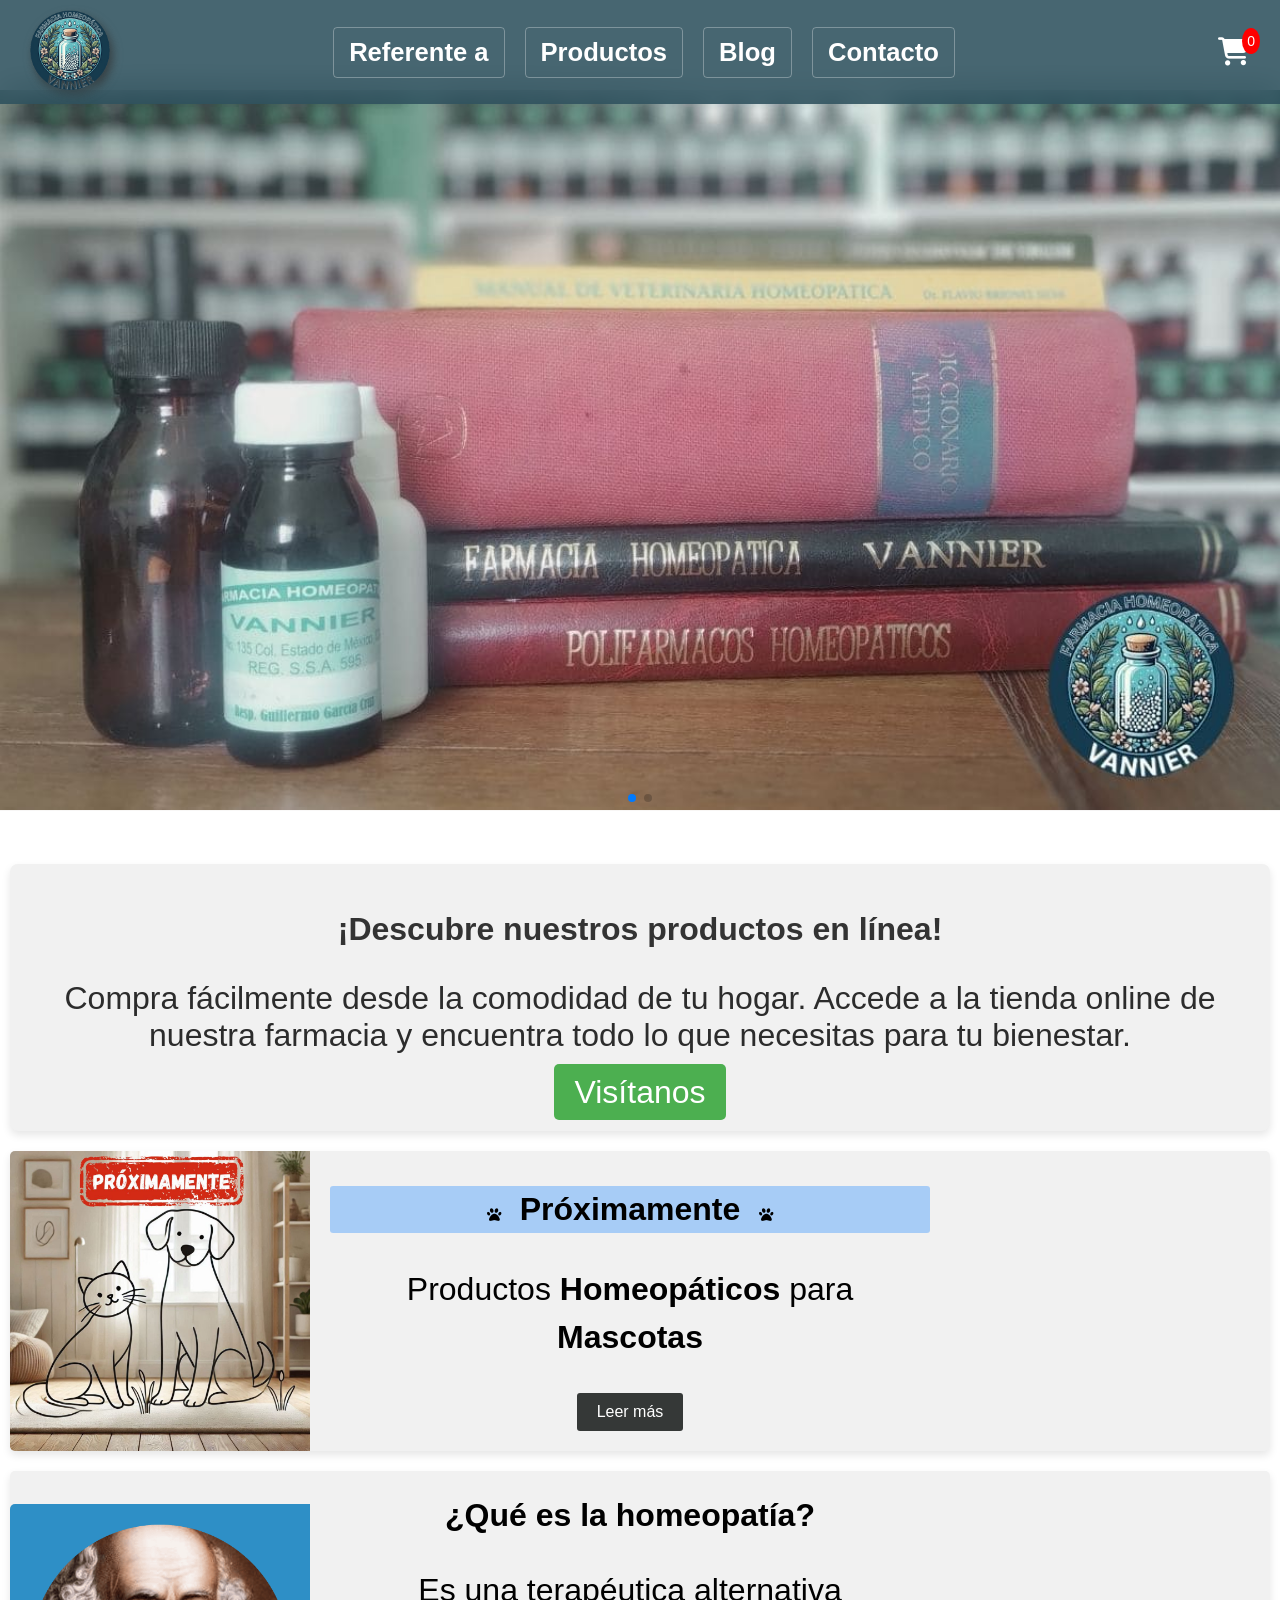
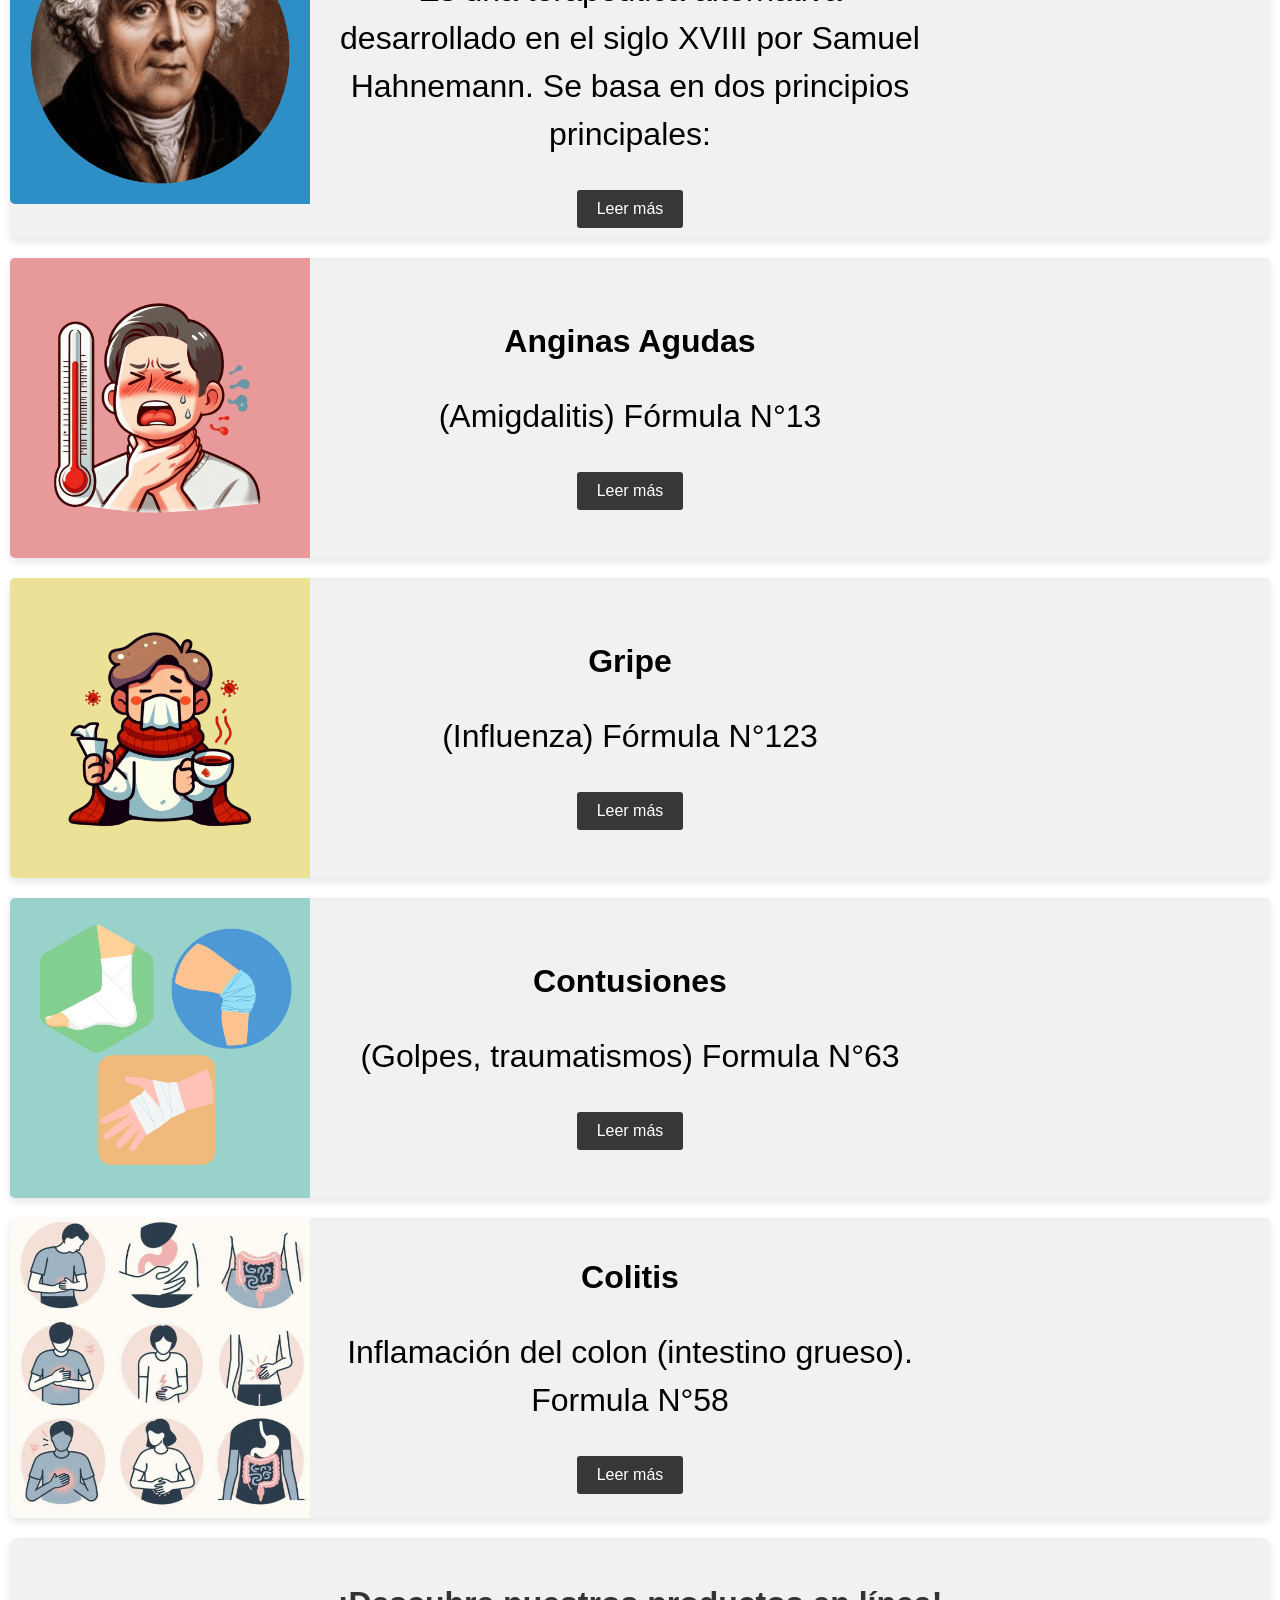
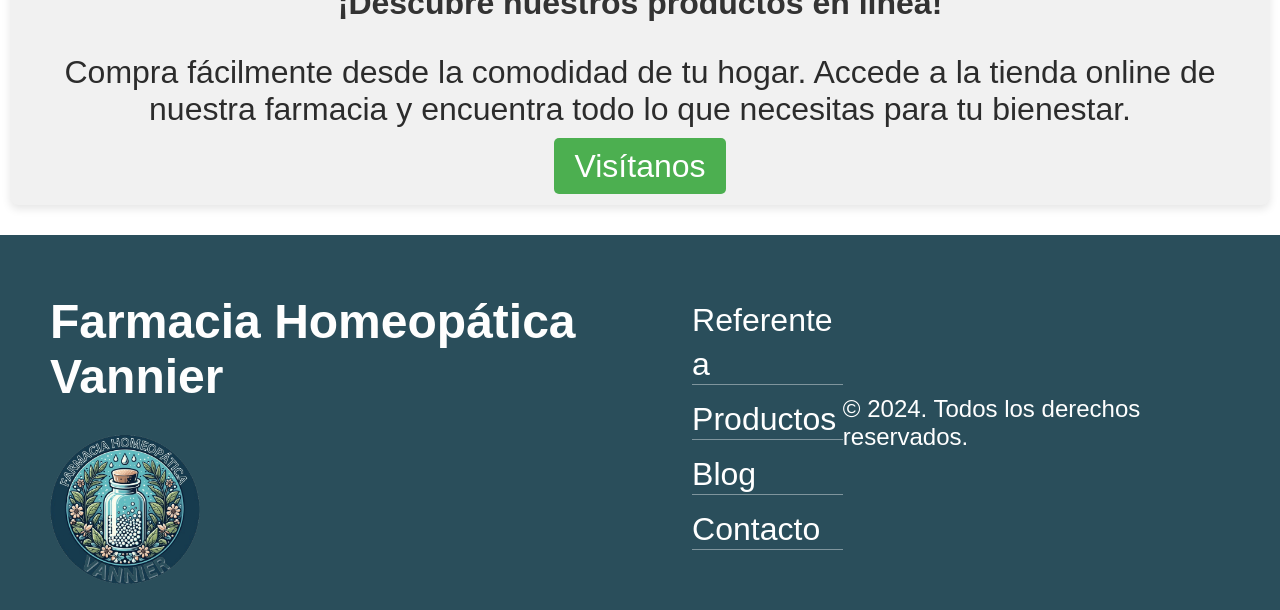
<file: index.html>
<!DOCTYPE html>
<html lang="es">

<head>
  <meta charset="UTF-8" />
  <meta name="viewport" content="width=device-width, initial-scale=1.0" />
  <title>Farmacia Homeopatica Vannier</title>

  <!-- CSS y otros recursos -->
  <link rel="shortcut icon" type="image/x-icon" href="img/logo_vannier.png" />
  <link rel="stylesheet" href="css/styles.css" />
  <link rel="stylesheet" href="https://unpkg.com/swiper/swiper-bundle.min.css" />
  <!-- Incluye íconos de Font Awesome -->
  <link rel="stylesheet" href="https://cdnjs.cloudflare.com/ajax/libs/font-awesome/6.0.0-beta3/css/all.min.css" />
  <link rel="stylesheet" href="https://cdnjs.cloudflare.com/ajax/libs/font-awesome/6.0.0-beta3/css/all.min.css" />
  <link rel="stylesheet" href="https://cdnjs.cloudflare.com/ajax/libs/font-awesome/6.5.1/css/all.min.css"
    integrity="sha512-dOi7gTp1hQzq5GrG5xWkDpmyu5klw6A5EUTDycVpFkRvHqKp3SDoRAe5V64u2RPQ+TCA1jGVZf5R4UuR2P4nvA=="
    crossorigin="anonymous" referrerpolicy="no-referrer" />
  <link href="https://fonts.googleapis.com/css2?family=Roboto:wght@400;700&display=swap" rel="stylesheet" />
</head>
<div id="loader">
  <img src="img/logo_vannier.png" alt="Icono de fondo" class="loader-icon" />
  <div class="loader-bars">
    <div class="bar" style="background-color: #007bff"></div>
    <div class="bar" style="background-color: #ff6b6b"></div>
    <div class="bar" style="background-color: #6c5ce7"></div>
    <div class="bar" style="background-color: #2ecc71"></div>
    <div class="bar" style="background-color: #f39c12"></div>
    <div class="bar" style="background-color: #f1ea7d"></div>
    <div class="bar" style="background-color: #a12bb1"></div>
    <div class="bar" style="background-color: #f55a5a"></div>
  </div>
  <p class="loader-text">Cargando...</p>
</div>
<script>
  window.addEventListener("load", function () {
    const loader = document.getElementById("loader");

    // Desvanecer el loader
    loader.style.transition = "opacity 0.5s ease";
    loader.style.opacity = "0";

    // Esperar el final de la animación y luego ocultar el loader
    setTimeout(() => {
      loader.style.display = "none";
    }, 500); // El mismo tiempo de la transición de opacidad
  });
</script>

<body>
  <header>
    <div class="header-container">
      <a><img class="img-logo" src="img/logo_vannier.png" alt="logo" /></a>

      <nav class="menu">
        <a href="acerca.html">Referente a</a>
        <a href="productos.html">Productos</a>
        <a href="index.html">Blog</a>
        <a href="https://wa.me/5585601745?text=Hola%2C%20me%20interesa%20obtener%20información%20sobre%20sus%20productos."
          target="_blank">Contacto</a>
      </nav>
      <div class="menu-icon" style="cursor: pointer">
        <i class="fas fa-bars"></i>
      </div>
      <div class="cart" style="cursor: pointer">
        <i class="fas fa-cart-shopping"></i>
        <span class="cart-count">0</span>
      </div>
    </div>
  </header>
  <div id="avisos">
    <div class="swiper avisos-carrusel">
      <div class="swiper-wrapper">
        <div class="swiper-slide">
          <img src="img/carrusel2.jpg" alt="Imagen 2" />
        </div>
        <div class="swiper-slide">
          <img src="img/carrusel3.jpg" alt="Imagen 3" />
        </div>
      </div>
      <!-- Paginación -->
      <div class="swiper-pagination"></div>
    </div>
  </div>
  <main class="blog-content">
    <section class="featured-news">
      <!-- Aviso tienda online -->
      <div class="store-notice">
        <h2>¡Descubre nuestros productos en línea!</h2>
        <p>
          Compra fácilmente desde la comodidad de tu hogar. Accede a la tienda
          online de nuestra farmacia y encuentra todo lo que necesitas para tu
          bienestar.
        </p>
        <a href="productos.html" class="btn-shop-now">Visítanos</a>
      </div>
    </section>
    <!--Seccion de homeopatia-->
    <section class="featured-news">
      <article class="featured-item">
        <img class="img-news" src="img/mascotas.jpg" alt="img" />
        <div class="featured-content">
          <h2 style="background-color: #5aa5fa7c; color: rgb(0, 0, 0); border-radius: 3px; padding: 5px;">
            <i class="fas fa-paw" style="margin-right: 10px; font-size: 0.9rem;"></i>
            Próximamente
            <i class="fas fa-paw" style="margin-left: 10px; font-size: 0.9rem;"></i>
          </h2>

          <p>Productos <strong>Homeopáticos</strong> para <strong>Mascotas</strong></p>
          <p class="full-content" style="display: none">
            ¡Estamos emocionados de anunciar que muy pronto
            podrás encontrar productos homeopáticos diseñados Especialmente para el
            bienenstar de tus mascotas!
          </p>
          </p>
          <button class="read-more-btn leer">Leer más</button>
          <button class="close-btn" style="display: none">Cerrar</button>
        </div>
      </article>
    </section>

    <section class="featured-news">
      <article class="featured-item">
        <img class="img-news" src="img/Homeopatia.png" alt="img" />
        <div class="featured-content">
          <h2>¿Qué es la homeopatía?</h2>
          <p>Es una terapéutica alternativa desarrollado en el siglo XVIII por
            Samuel Hahnemann. Se basa en dos principios principales:</p>
          <p class="full-content" style="display: none">
            1."Similia similibus curantur" (lo similar cura lo similar): Según
            este principio, una sustancia que causa síntomas en una persona
            sana puede, en cantidades muy pequeñas, tratar esos mismos
            síntomas en una persona enferma.<br>
            2. Dilución y dinamización: Los
            medicamentos homeopáticos se elaboran mediante un proceso de dilución
            repetida y agitación (energización). Aunque la dilución es
            extrema y podría no quedar molécula alguna de la sustancia
            original, el agua retiene una "memoria" de la sustancia que activa
            la respuesta curativa del cuerpo.
          </p>
          </p>
          <button class="read-more-btn leer">Leer más</button>
          <button class="close-btn" style="display: none">Cerrar</button>
        </div>
      </article>
    </section>
    <!-- Sección de Noticias Destacadas -->
    <section class="featured-news">
      <article class="featured-item">
        <img class="img-news" src="img/anginasROJA.png" alt="img" />
        <div class="featured-content">
          <h2>Anginas Agudas</h2>
          <p>(Amigdalitis) Fórmula N°13</p>
          <p class="full-content" style="display: none">
            • De frecuente repetición<br />
            • Inflamadas • Enrojecidas<br />
            • Ulceradas<br />
            • Dolor al deglutir <br />
            • Fiebre • Especialmente en niños
          </p>
          <button class="read-more-btn leer">Leer más</button>
          <button class="close-btn" style="display: none">Cerrar</button>
        </div>
      </article>
    </section>
    <!-- Otra noticia-->
    <section class="featured-news">
      <article class="featured-item">
        <img class="img-news" src="img/gripe.png" alt="img" />
        <div class="featured-content">
          <h2>Gripe</h2>
          <p>(Influenza) Fórmula N°123</p>
          <p class="full-content" style="display: none">
            • Infección viral <br />
            • Dolor corporal, de huesos y articulaciones<br />
            • Dolor de cabeza<br />
            • Fiebre<br />
            • Estornudos<br />
            • Mucosidad<br />
            • Postración<br />
          </p>
          <button class="read-more-btn">Leer más</button>
          <button class="close-btn" style="display: none">Cerrar</button>
        </div>
      </article>
    </section>
    <!-- Otra noticia-->
    <section class="featured-news">
      <article class="featured-item">
        <img class="img-news" src="img/golpes.png" alt="img" />
        <div class="featured-content">
          <h2>Contusiones</h2>
          <p>(Golpes, traumatismos) Formula N°63</p>
          <p class="full-content" style="display: none">
            • Dolor reciente o antiguo<br />
            • Enrojecimiento (moretones)<br />
            • Inflamación<br />
            • En musculo, ligamentos, huesos<br />
          </p>
          <button class="read-more-btn">Leer más</button>
          <button class="close-btn" style="display: none">Cerrar</button>
        </div>
      </article>
    </section>

    <!-- Otra noticia-->
    <section class="featured-news">
      <article class="featured-item">
        <img class="img-news" src="img/colitis.jpg" alt="img" />
        <div class="featured-content">
          <h2>Colitis</h2>
          <p>Inflamación del colon (intestino grueso). Formula N°58</p>
          <p class="full-content" style="display: none">
            Causas: Por Infecciones, parásitos o nerviosa.<br>
            <strong>Síntomas:</strong><br>
            • Abundante producción de gases<br>
            • Eructos constantes<br>
            • Dolor continuo o cólicos<br>
            • Estreñimiento o diarrea<br>
            • Vientre abultado<br>
            • Sensación de llenura e incomodidad total<br>
            <strong>Recomendaciones:</strong><br>
            - Disminuir considerablemente o quitar el consumo de harinas (pan de dulce y bolillo, tortillas pastas,
            galletas, pasteles, golosinas de harina, etc.) Solo comer pan tostado en poca cantidad.<br>
            - No comer temporalmente coliflor, calabazas, garbanzos, frijoles, papa,lentejas, habas y otros vegetales
            que tú identifiques que te producen inflamación.<br>
            - No tomar leche y derivados temporalmente.<br>
            - No comer irritantes, chile, café, refrescos, grasas etc.<br>
          </p>
          <button class="read-more-btn">Leer más</button>
          <button class="close-btn" style="display: none">Cerrar</button>
        </div>
      </article>
    </section>

    <section class="featured-news">
      <!-- Aviso tienda online -->
      <div class="store-notice">
        <h2>¡Descubre nuestros productos en línea!</h2>
        <p>
          Compra fácilmente desde la comodidad de tu hogar. Accede a la tienda
          online de nuestra farmacia y encuentra todo lo que necesitas para tu
          bienestar.
        </p>
        <a href="productos.html" class="btn-shop-now">Visítanos</a>
      </div>
    </section>
  </main>

  <!-- Sección del carrito que estará oculta inicialmente -->
  <section id="carrito" style="display: none">
    <div class="header-carrito">
      <button id="cerrar" title="Cerrar">
        <i class="fas fa-arrow-left"></i>
      </button>
      <h2 class="decorado">Tu Carrito</h2>
    </div>
    <div id="lista-carrito">
      <!-- Aquí se agregarán los productos seleccionados -->
    </div>
    <div id="total-compra">Total: $<span id="total">0</span></div>
    <br />
    <!-- Campo para ingresar el número de teléfono o correo electrónico -->
    <div id="contacto">
      <label for="contacto-info">Ingresa tu teléfono:</label>
      <input type="text" id="contacto-info" name="contacto-info" placeholder="Teléfono" required pattern="\d{10}"
        title="Ingresa un número de teléfono de 10 dígitos" />
    </div>
    <br />
    <button id="checkout">
      <i class="fas fa-paper-plane"></i> Realizar Pedido
    </button>
  </section>

  <!-- FOOTER -->
  <footer id="footer">
    <div class="footer-left">
      <h2>Farmacia Homeopática Vannier</h2>

      <div class="social-icons">
        <!--
          <a href="#"><i class="fab fa-instagram"></i></a>
          <a href="#"><i class="fab fa-facebook"></i></a>
          <a href="#"><i class="fab fa-twitter"></i></a>-->
      </div>
      <img src="img/logo_vannier.png" alt="Logo Farmacia Vannier" class="footer-logo" />
    </div>

    <div class="footer-right">
      <ul>
        <li><a href="acerca.html">Referente a</a></li>
        <li><a href="productos.html">Productos</a></li>
        <li><a href="index.html">Blog</a></li>
        <li>
          <a href="https://wa.me/5585601745?text=Hola%2C%20me%20interesa%20obtener%20información%20sobre%20sus%20productos."
            target="_blank" rel="noopener noreferrer">
            Contacto
          </a>
        </li>
      </ul>
    </div>
    <div class="firma">
      <p>&copy; 2024. Todos los derechos reservados.</p>
    </div>
  </footer>

  <!-- Scripts -->
  <script src="https://code.jquery.com/jquery-3.6.0.min.js"></script>
  <script src="js/app.js"></script>
  <!-- Swiper JS -->
  <script src="https://unpkg.com/swiper/swiper-bundle.min.js"></script>
  <script>
    const avisosSwiper = new Swiper(".avisos-carrusel", {
      loop: true,
      slidesPerView: 1,
      pagination: {
        el: ".swiper-pagination",
        clickable: true,
      },
      autoplay: {
        delay: 3000,
        disableOnInteraction: false,
      },
      speed: 800,
    });
  </script>

  <script>
    // muestra div oculto ultimas news

    document.addEventListener("DOMContentLoaded", () => {
      // Seleccionar todos los contenedores de artículos destacados
      const articles = document.querySelectorAll(".featured-item");

      articles.forEach((article) => {
        const readMoreBtn = article.querySelector(".read-more-btn");
        const closeBtn = article.querySelector(".close-btn");
        const fullContent = article.querySelector(".full-content");

        // Mostrar contenido completo al hacer clic en "Leer más"
        readMoreBtn.addEventListener("click", () => {
          fullContent.style.display = "block";
          readMoreBtn.style.display = "none";
          closeBtn.style.display = "inline-block";
        });

        // Ocultar contenido completo al hacer clic en "Cerrar"
        closeBtn.addEventListener("click", () => {
          fullContent.style.display = "none";
          readMoreBtn.style.display = "inline-block";
          closeBtn.style.display = "none";
        });
      });
    });
  </script>
</body>

</html>
</file>
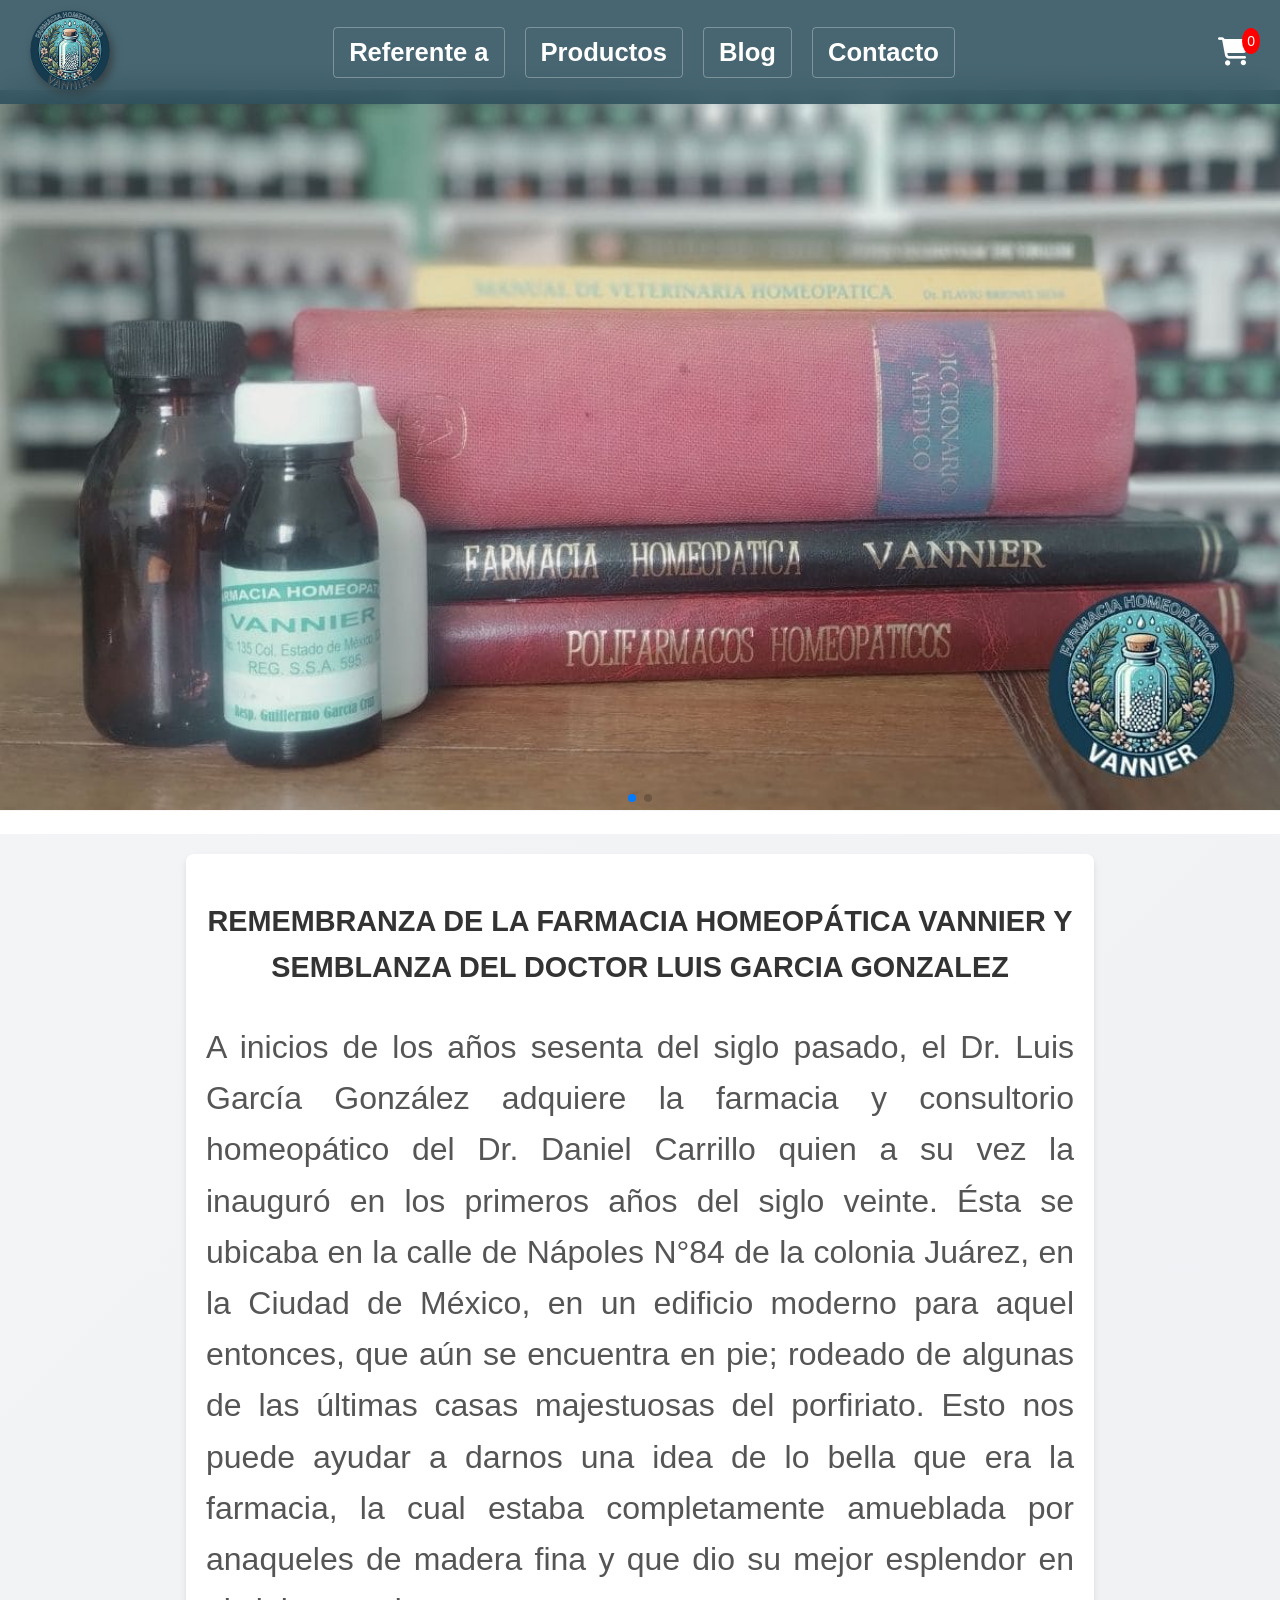
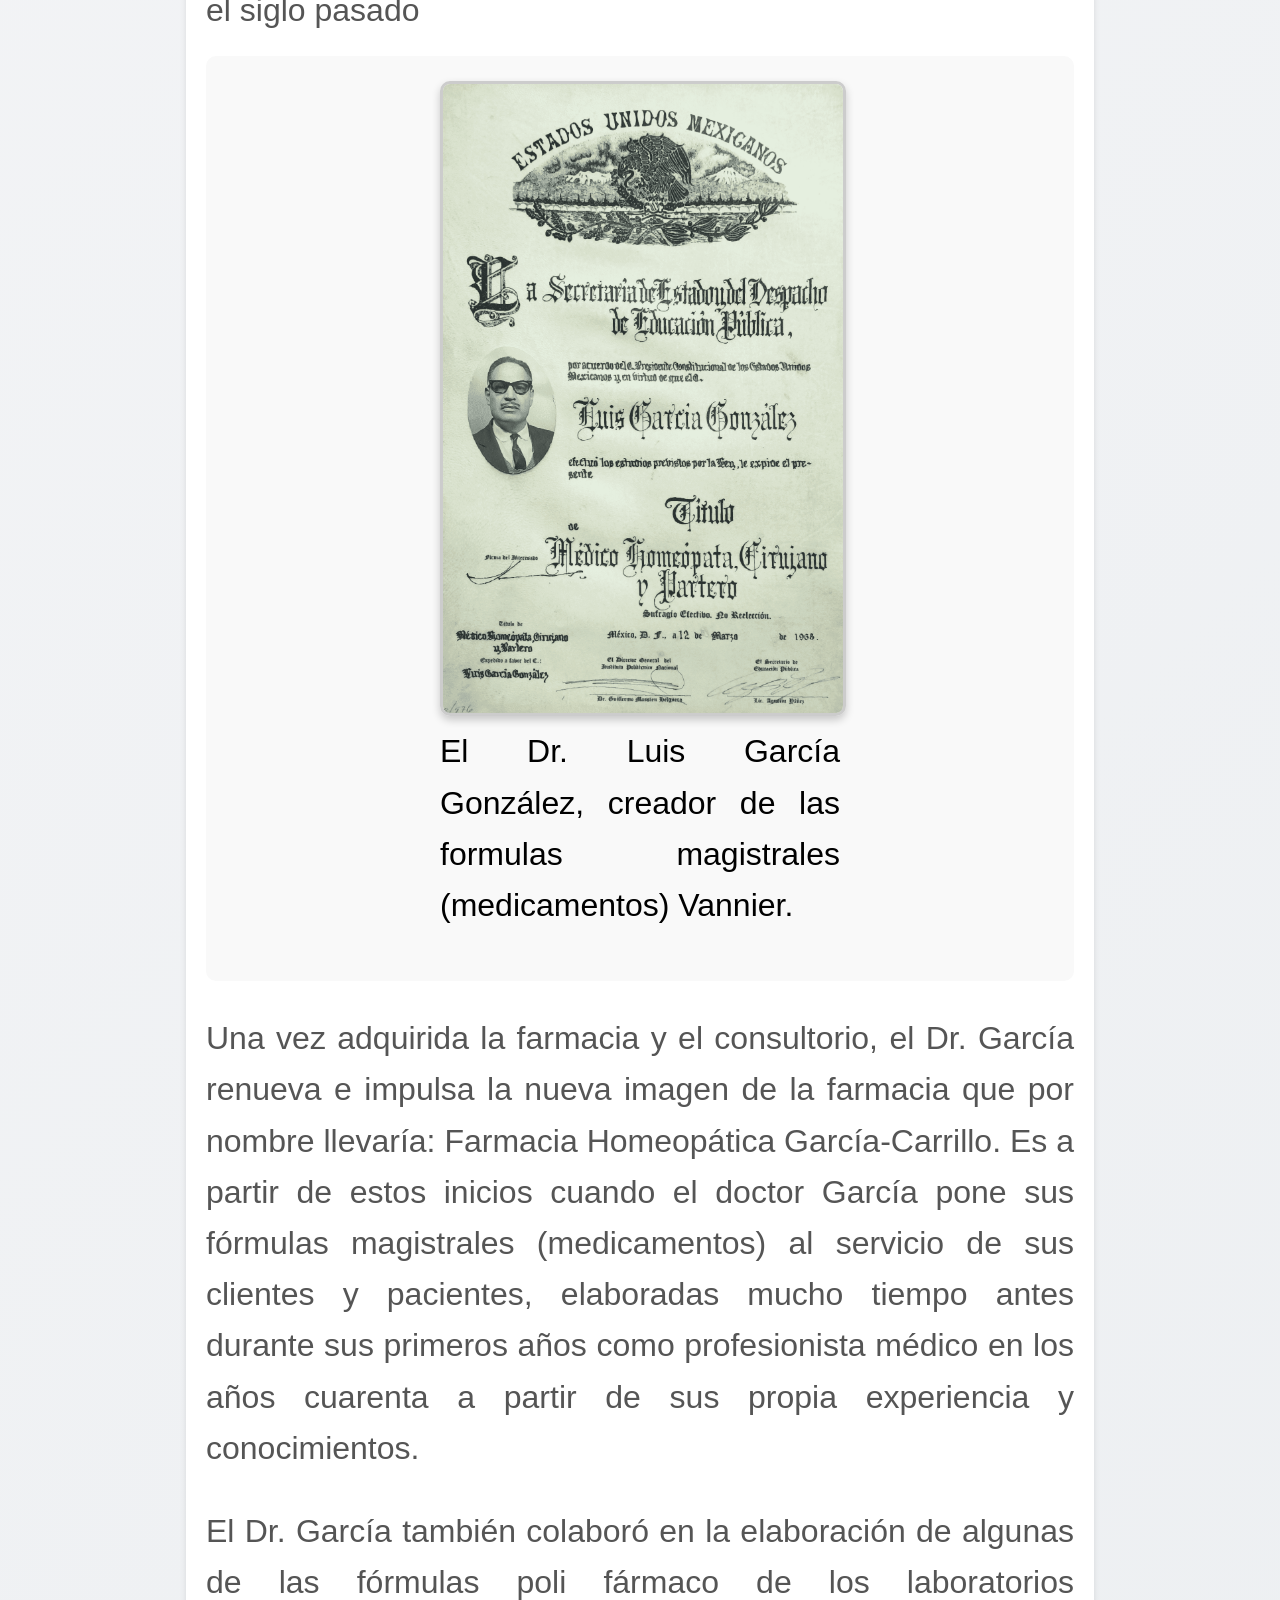
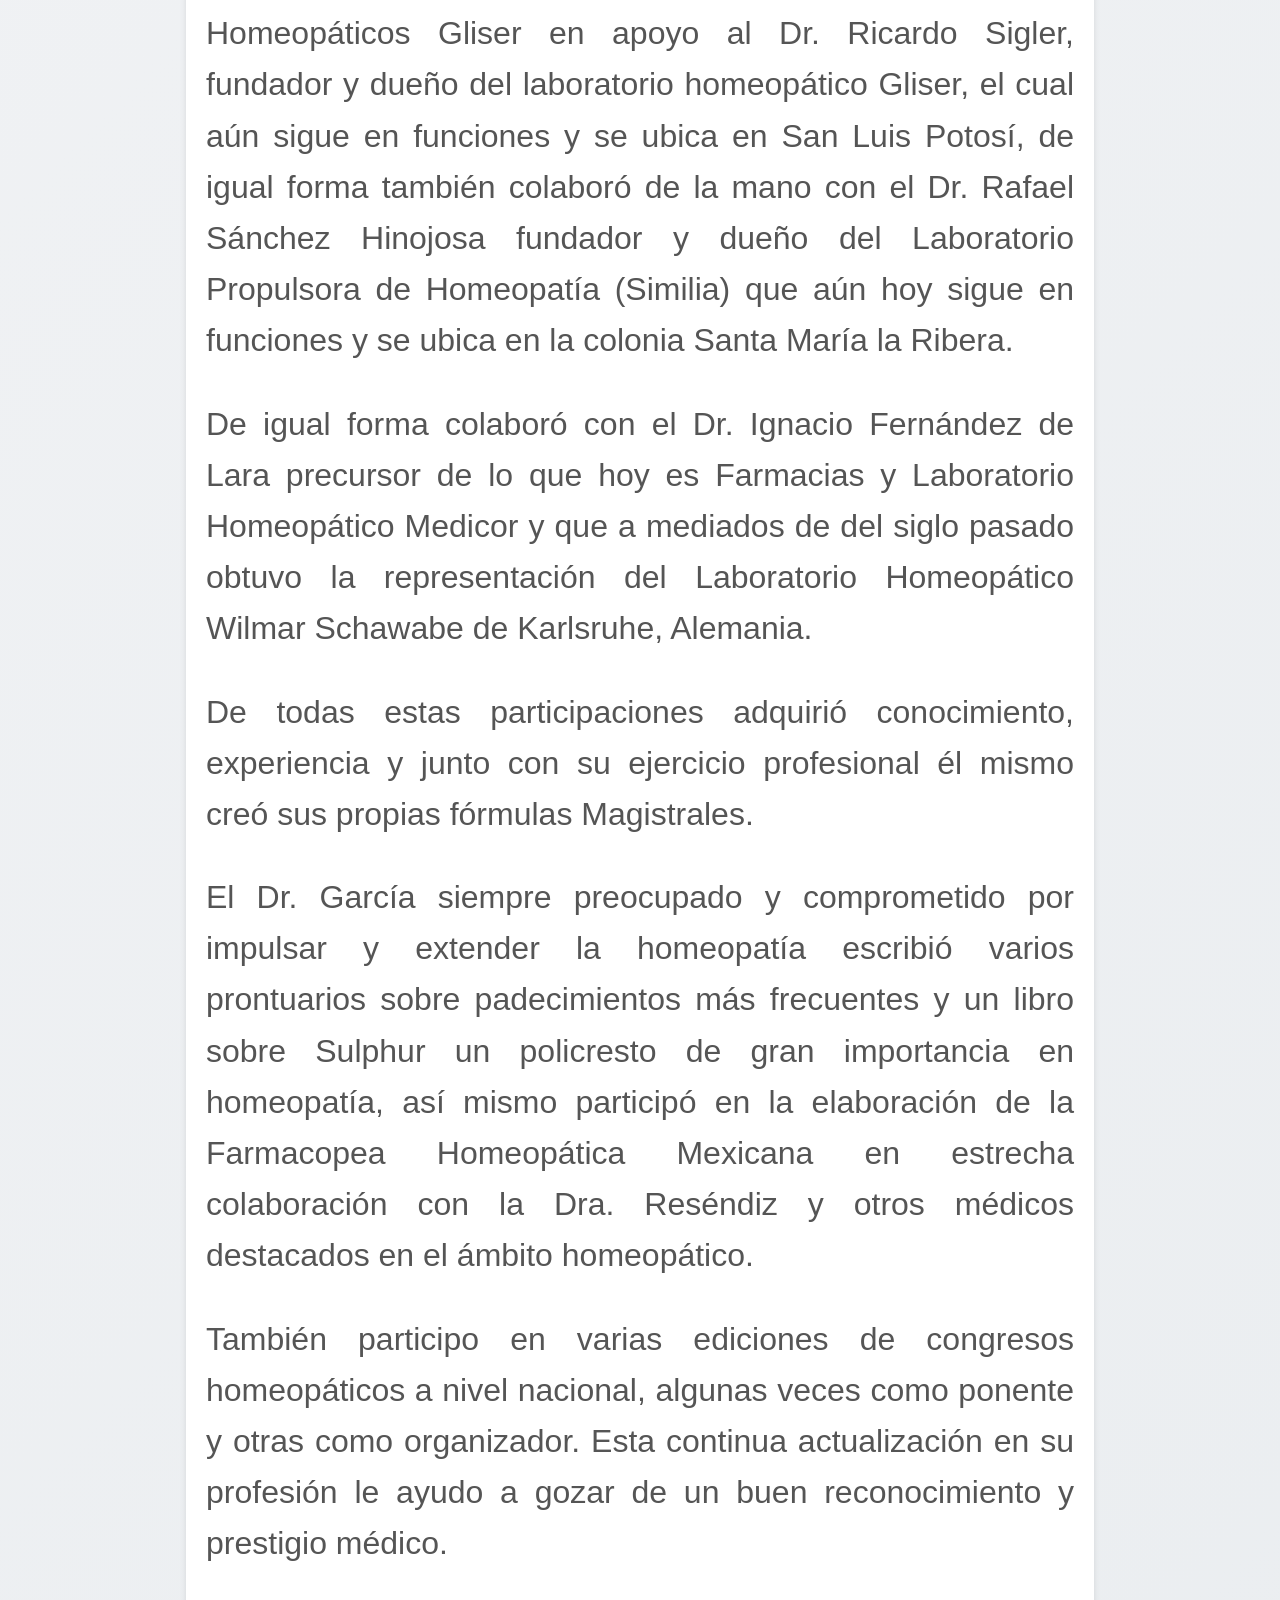
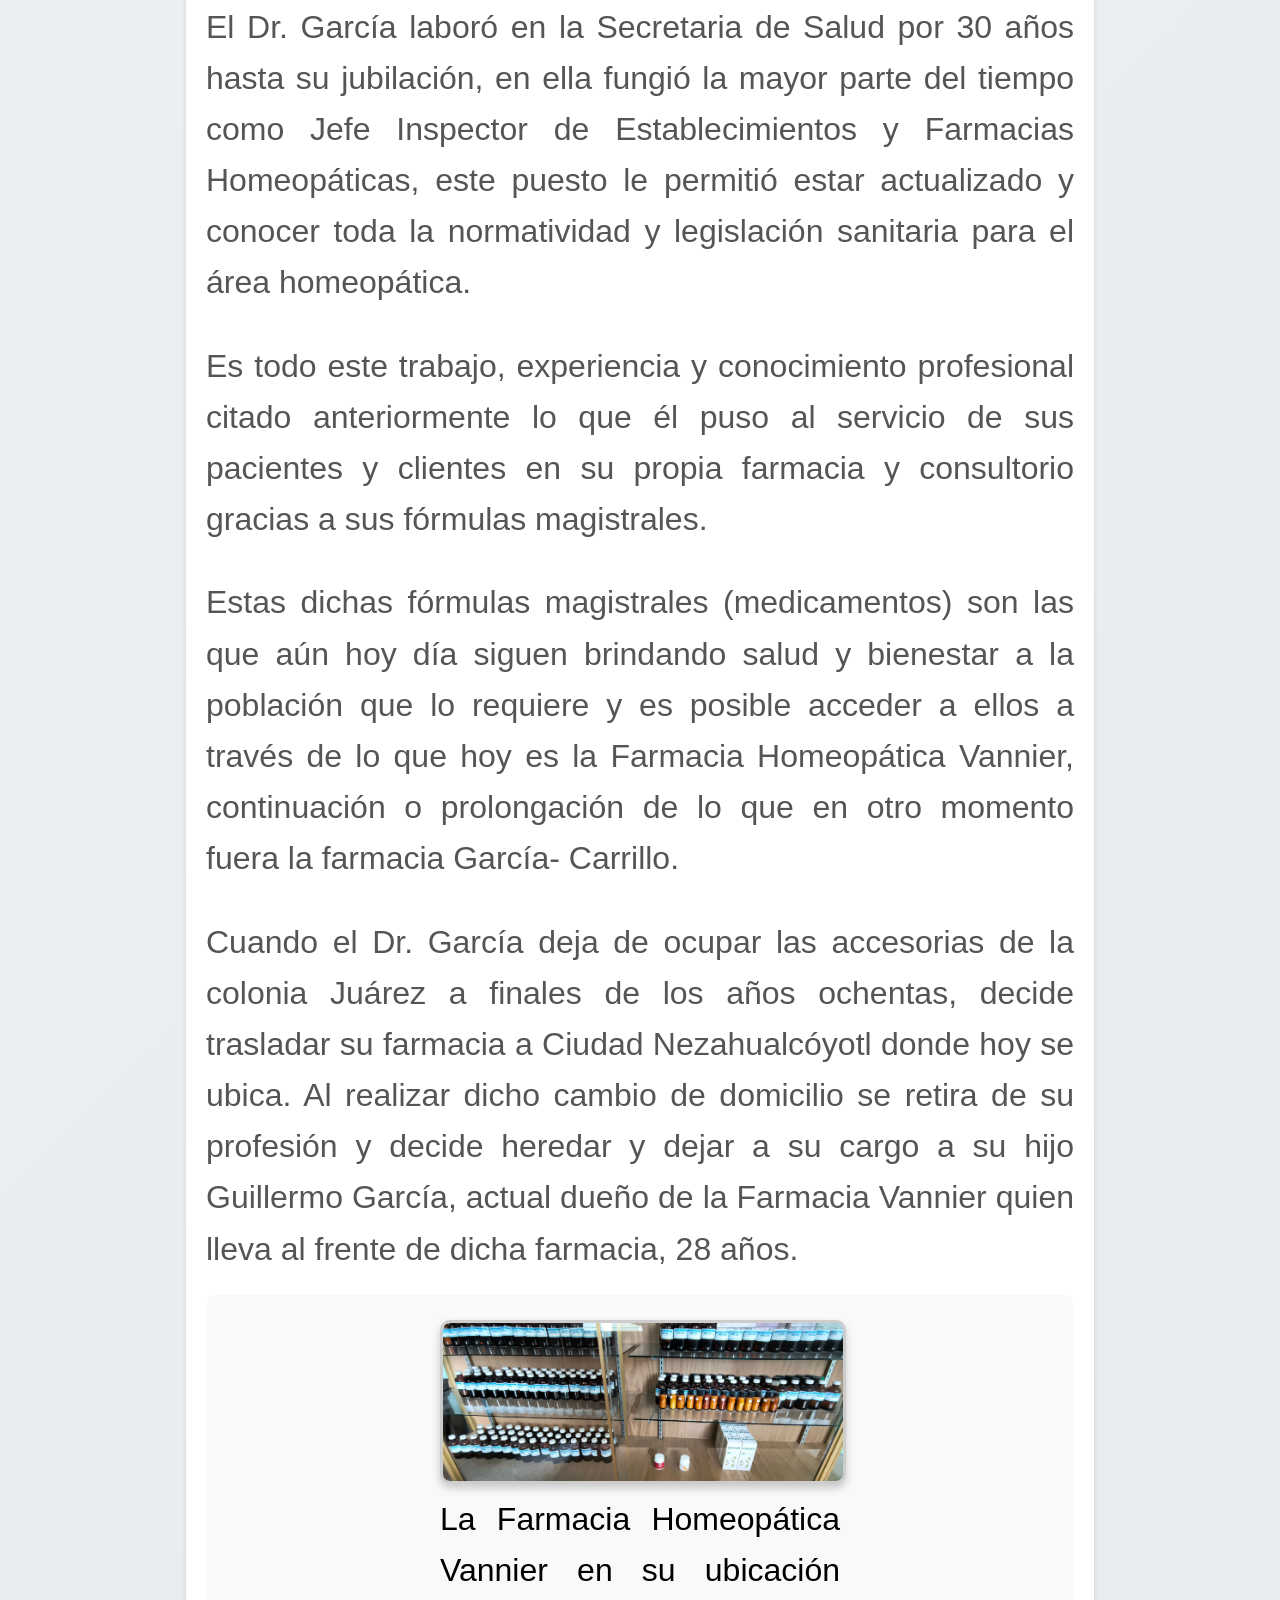
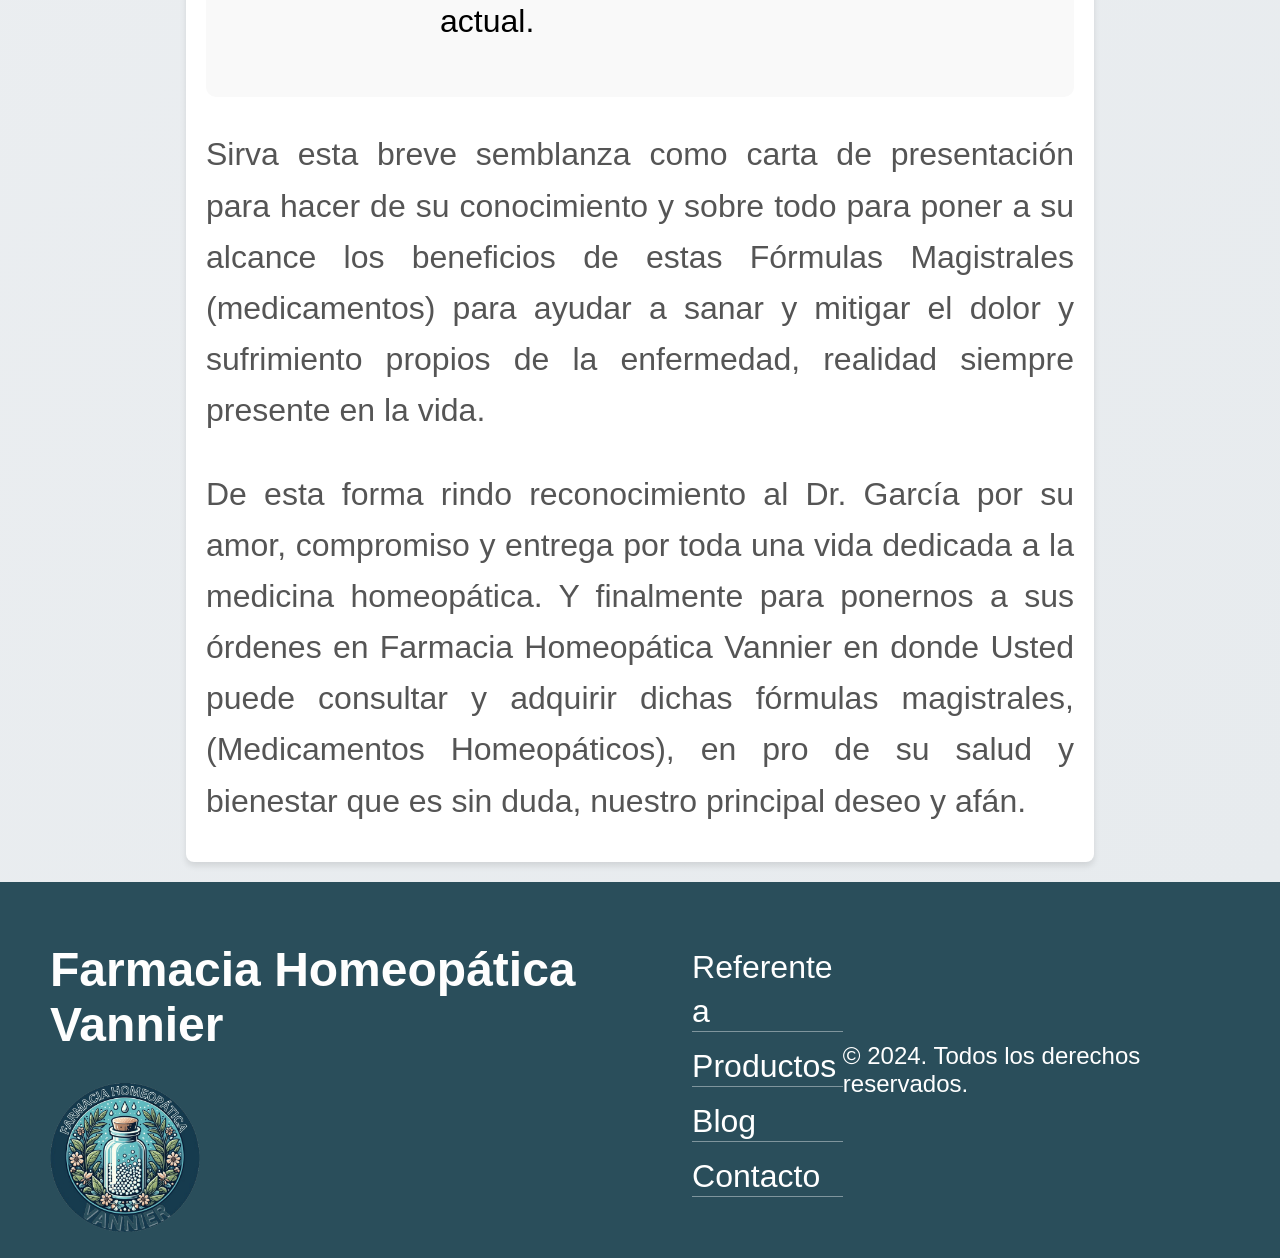
<file: acerca.html>
<!DOCTYPE html>
<html lang="es">
  <head>
    <meta charset="UTF-8" />
    <meta name="viewport" content="width=device-width, initial-scale=1.0" />
    <title>Farmacia Homeopatica Vannier</title>
    

    <!-- CSS y otros recursos -->
    <link rel="shortcut icon" type="image/x-icon" href="img/logo_vannier.png" />
    <link rel="stylesheet" href="css/styles.css" />
    <link rel="stylesheet" href="https://unpkg.com/swiper/swiper-bundle.min.css">
    <!-- Incluye íconos de Font Awesome -->
     <link rel="stylesheet" href="https://cdnjs.cloudflare.com/ajax/libs/font-awesome/6.0.0-beta3/css/all.min.css">
    <link
      rel="stylesheet"
      href="https://cdnjs.cloudflare.com/ajax/libs/font-awesome/6.0.0-beta3/css/all.min.css"
    />
    <link rel="stylesheet" href="https://cdnjs.cloudflare.com/ajax/libs/font-awesome/6.5.1/css/all.min.css" integrity="sha512-dOi7gTp1hQzq5GrG5xWkDpmyu5klw6A5EUTDycVpFkRvHqKp3SDoRAe5V64u2RPQ+TCA1jGVZf5R4UuR2P4nvA==" crossorigin="anonymous" referrerpolicy="no-referrer" />
    <link href="https://fonts.googleapis.com/css2?family=Roboto:wght@400;700&display=swap" rel="stylesheet" />
    <link
    href="https://fonts.googleapis.com/icon?family=Material+Icons"
    rel="stylesheet"
  />
  </head>
  <div id="loader">
    <img src="img/logo_vannier.png" alt="Icono de fondo" class="loader-icon">
    <div class="loader-bars">
      <div class="bar" style="background-color: #007bff;"></div>
      <div class="bar" style="background-color: #ff6b6b;"></div>
      <div class="bar" style="background-color: #6c5ce7;"></div>
      <div class="bar" style="background-color: #2ecc71;"></div>
      <div class="bar" style="background-color: #f39c12;"></div>
      <div class="bar" style="background-color: #f1ea7d;"></div>
      <div class="bar" style="background-color: #a12bb1;"></div>
      <div class="bar" style="background-color: #f55a5a;"></div>
    </div>
    <p class="loader-text">Cargando...</p>
  </div>
  <script>
    window.addEventListener('load', function() {
      const loader = document.getElementById('loader');
      
      // Desvanecer el loader
      loader.style.transition = 'opacity 0.5s ease';
      loader.style.opacity = '0';
  
      // Esperar el final de la animación y luego ocultar el loader
      setTimeout(() => {
        loader.style.display = 'none';
      }, 500); // El mismo tiempo de la transición de opacidad
    });
  </script>
  
  
  
    
  <body>

    <header>
      <div class="header-container">
        <a><img class="img-logo" src="img/logo_vannier.png" alt="logo" /></a>

        <nav class="menu">
          <a href="acerca.html">Referente a</a>
          <a href="productos.html">Productos</a>
          <a href="index.html">Blog</a>
          <a href="https://wa.me/5585601745?text=Hola%2C%20me%20interesa%20obtener%20información%20sobre%20sus%20productos." target="_blank">Contacto</a>
        </nav>
        <div class="menu-icon" style="cursor: pointer">
          <i class="fas fa-bars"></i>
        </div>
        <div class="cart" style="cursor: pointer">
          <i class="fas fa-cart-shopping"></i>
          <span class="cart-count">0</span>
        </div>
      </div>
    </header>
    <div id="avisos">
      <div class="swiper avisos-carrusel">
        <div class="swiper-wrapper">
          
          <div class="swiper-slide">
            <img src="img/carrusel2.jpg" alt="Imagen 2" />
          </div>
          <div class="swiper-slide"><img src="img/carrusel3.jpg" alt="Imagen 3"></div>
           
        </div>
        <!-- Paginación -->
        <div class="swiper-pagination"></div>
      </div>
    </div>
    
    

    <main>
      <section id="remembranza">
        <div class="content">
          <h2>REMEMBRANZA DE LA FARMACIA HOMEOPÁTICA VANNIER Y SEMBLANZA DEL DOCTOR LUIS GARCIA GONZALEZ</h2>
          <p>
            A inicios de los años sesenta del siglo pasado, el Dr. Luis García González adquiere la farmacia y consultorio homeopático del 
            Dr. Daniel Carrillo quien a su vez la inauguró en los primeros años del siglo veinte. Ésta se ubicaba en la 
            calle de Nápoles N°84 de la colonia Juárez, en la Ciudad de México, en un edificio moderno para aquel entonces, 
            que aún se encuentra en pie; rodeado de algunas de las últimas casas majestuosas del porfiriato. Esto 
            nos puede ayudar a darnos una idea de lo bella que era la farmacia, la cual estaba completamente 
            amueblada por anaqueles de madera fina y que dio su mejor esplendor en el siglo pasado</p>
          <div class="gallery">
            <div class="gallery-item">
              <img src="img/LuisGarcia.png" alt="Doctor Luis García González">
              <p class="description">El Dr. Luis García González, creador de las formulas magistrales (medicamentos) Vannier.</p>
            </div>
          </div>
          <p>Una vez adquirida la farmacia y el consultorio, el Dr. García renueva e impulsa la nueva imagen de 
            la farmacia que por nombre llevaría: Farmacia Homeopática García-Carrillo. Es a partir de estos inicios 
            cuando el doctor García pone sus fórmulas magistrales (medicamentos) al servicio de sus clientes y 
            pacientes, elaboradas mucho tiempo antes durante sus primeros años como profesionista médico en los 
            años cuarenta a partir de sus propia experiencia y conocimientos. </p>
          <p>
            El Dr. García también colaboró en la elaboración de algunas de las fórmulas poli fármaco de los 
            laboratorios Homeopáticos Gliser en apoyo al Dr. Ricardo Sigler, fundador y dueño del laboratorio 
            homeopático Gliser, el cual aún sigue en funciones y se ubica en San Luis Potosí, de igual forma 
            también colaboró de la mano con el Dr. Rafael Sánchez Hinojosa fundador y dueño del Laboratorio 
            Propulsora de Homeopatía (Similia) que aún hoy sigue en funciones y se ubica en la colonia Santa 
            María la Ribera.</p>
          <p>
            De igual forma colaboró con el Dr. Ignacio Fernández de Lara precursor de lo que hoy es Farmacias 
            y Laboratorio Homeopático Medicor y que a mediados de del siglo pasado obtuvo la representación del 
            Laboratorio Homeopático Wilmar Schawabe de Karlsruhe, Alemania.
           </p>
          <p>
            De todas estas participaciones adquirió conocimiento, experiencia y junto con su ejercicio profesional 
            él mismo creó sus propias fórmulas Magistrales.
           </p>
          <p>
            El Dr. García siempre preocupado y comprometido por impulsar y extender la homeopatía escribió varios 
            prontuarios sobre padecimientos más frecuentes y un libro sobre Sulphur un policresto de gran importancia 
            en homeopatía, así mismo participó en la elaboración de la Farmacopea Homeopática Mexicana en estrecha 
            colaboración con la Dra. Reséndiz y otros médicos destacados en el ámbito homeopático.
           </p>
          <p>
            También participo en varias ediciones de congresos homeopáticos a nivel nacional, algunas veces como 
            ponente y otras como organizador. Esta continua actualización en su profesión le ayudo a gozar de un 
            buen reconocimiento y prestigio médico.
          </p>
          <p>
            El Dr. García laboró en la Secretaria de Salud por 30 años hasta su jubilación, en ella fungió la mayor 
            parte del tiempo como Jefe Inspector de Establecimientos y Farmacias Homeopáticas, este puesto le 
            permitió estar actualizado y conocer toda la normatividad y legislación sanitaria para el área 
            homeopática.
           </p>
          <p>
            Es todo este trabajo, experiencia y conocimiento profesional citado anteriormente lo que él puso 
            al servicio de sus pacientes y clientes en su propia farmacia y consultorio gracias a sus fórmulas 
            magistrales.
           </p>
          <p>
            Estas dichas fórmulas magistrales (medicamentos) son las que aún hoy día siguen brindando salud y bienestar a 
            la población que lo requiere y es posible acceder a ellos a través de lo que hoy es la Farmacia 
            Homeopática Vannier, continuación o prolongación de lo que en otro momento fuera la farmacia 
            García- Carrillo. 
           </p>
          <p>
            Cuando el Dr. García deja de ocupar las accesorias de la colonia Juárez a finales de los años ochentas, 
            decide trasladar su farmacia a Ciudad Nezahualcóyotl donde hoy se ubica. Al realizar dicho cambio de 
            domicilio se retira de su profesión y decide heredar y dejar a su cargo a su hijo Guillermo García, 
            actual dueño de la Farmacia Vannier quien lleva al frente de dicha farmacia, 28 años.
             </p>
             <div class="gallery">
              <div class="gallery-item">
                <a>
                  <img src="img/farmacia.jpg" alt="Farmacia Homeopática Vannier">
                </a>
                <p class="description">La Farmacia Homeopática Vannier en su ubicación actual.</p>
              </div>
            </div>
            
            
          <p>
            Sirva esta breve semblanza como carta de presentación para hacer de su conocimiento y sobre todo 
            para poner a su alcance los beneficios de estas Fórmulas Magistrales (medicamentos) para ayudar a 
            sanar y mitigar el dolor y sufrimiento propios de la enfermedad, realidad siempre presente en la 
            vida.
          </p>
          <p>
            De esta forma rindo reconocimiento al Dr. García por su amor, compromiso y entrega por toda una 
            vida dedicada a la medicina homeopática. Y finalmente para ponernos a sus órdenes en Farmacia 
            Homeopática Vannier en donde Usted puede consultar y adquirir dichas fórmulas magistrales, 
            (Medicamentos Homeopáticos), en pro de su salud y bienestar que es sin duda, nuestro principal 
            deseo y afán.
           </p>
         
        </div>
      </section>
      
      
<!-- Sección del carrito que estará oculta inicialmente -->
<section id="carrito" style="display: none">
  <div class="header-carrito">
    <button id="cerrar" title="Cerrar">
      <i class="fas fa-arrow-left"></i>
    </button>
    <h2 class="decorado">Tu Carrito</h2>
  </div>
  <div id="lista-carrito">
      <!-- Aquí se agregarán los productos seleccionados -->
  </div>
  <div id="total-compra">Total: $<span id="total">0</span></div>
  <br>
  <!-- Campo para ingresar el número de teléfono o correo electrónico -->
  <div id="contacto">
      <label for="contacto-info">Ingresa tu teléfono:</label>
      <input type="text" id="contacto-info" name="contacto-info" placeholder="Teléfono" required 
       pattern="\d{10}" title="Ingresa un número de teléfono de 10 dígitos">

  </div>
  <br>
  <button id="checkout">
    <i class="fas fa-paper-plane"></i> Realizar Pedido
</button>
</section>
    
    <!-- FOOTER -->
    <footer id="footer">
      <div class="footer-left">
        <h2>Farmacia Homeopática Vannier</h2>
        
        <div class="social-icons">
          <!--
          <a href="#"><i class="fab fa-instagram"></i></a>
          <a href="#"><i class="fab fa-facebook"></i></a>
          <a href="#"><i class="fab fa-twitter"></i></a>-->
        </div>
        <img src="img/logo_vannier.png" alt="Logo Farmacia Vannier" class="footer-logo">
      </div>
    
      <div class="footer-right">
        <ul>
          <li><a href="acerca.html">Referente a</a></li>
          <li><a href="productos.html">Productos</a></li>
          <li><a href="index.html">Blog</a></li>
          <li>
            <a href="https://wa.me/5585601745?text=Hola%2C%20me%20interesa%20obtener%20información%20sobre%20sus%20productos." target="_blank" rel="noopener noreferrer">
              Contacto
            </a>
          </li>          
        </ul>
      </div>
      <div class="firma">
        <p>&copy; 2024. Todos los derechos reservados.</p>
      </div>
    </footer>
    
    
    
   
      
    <!-- Scripts -->
    <script src="https://code.jquery.com/jquery-3.6.0.min.js"></script>
    <script src="js/app.js"></script>
    <!-- Swiper JS -->
<script src="https://unpkg.com/swiper/swiper-bundle.min.js"></script>
<script>
  const avisosSwiper = new Swiper('.avisos-carrusel', {
    loop: true,
    slidesPerView: 1,
    pagination: {
      el: '.swiper-pagination',
      clickable: true,
    },
    autoplay: {
      delay: 3000,
      disableOnInteraction: false,
    },
    speed: 800,
  });
</script>




    
  </body>
</html>
</file>
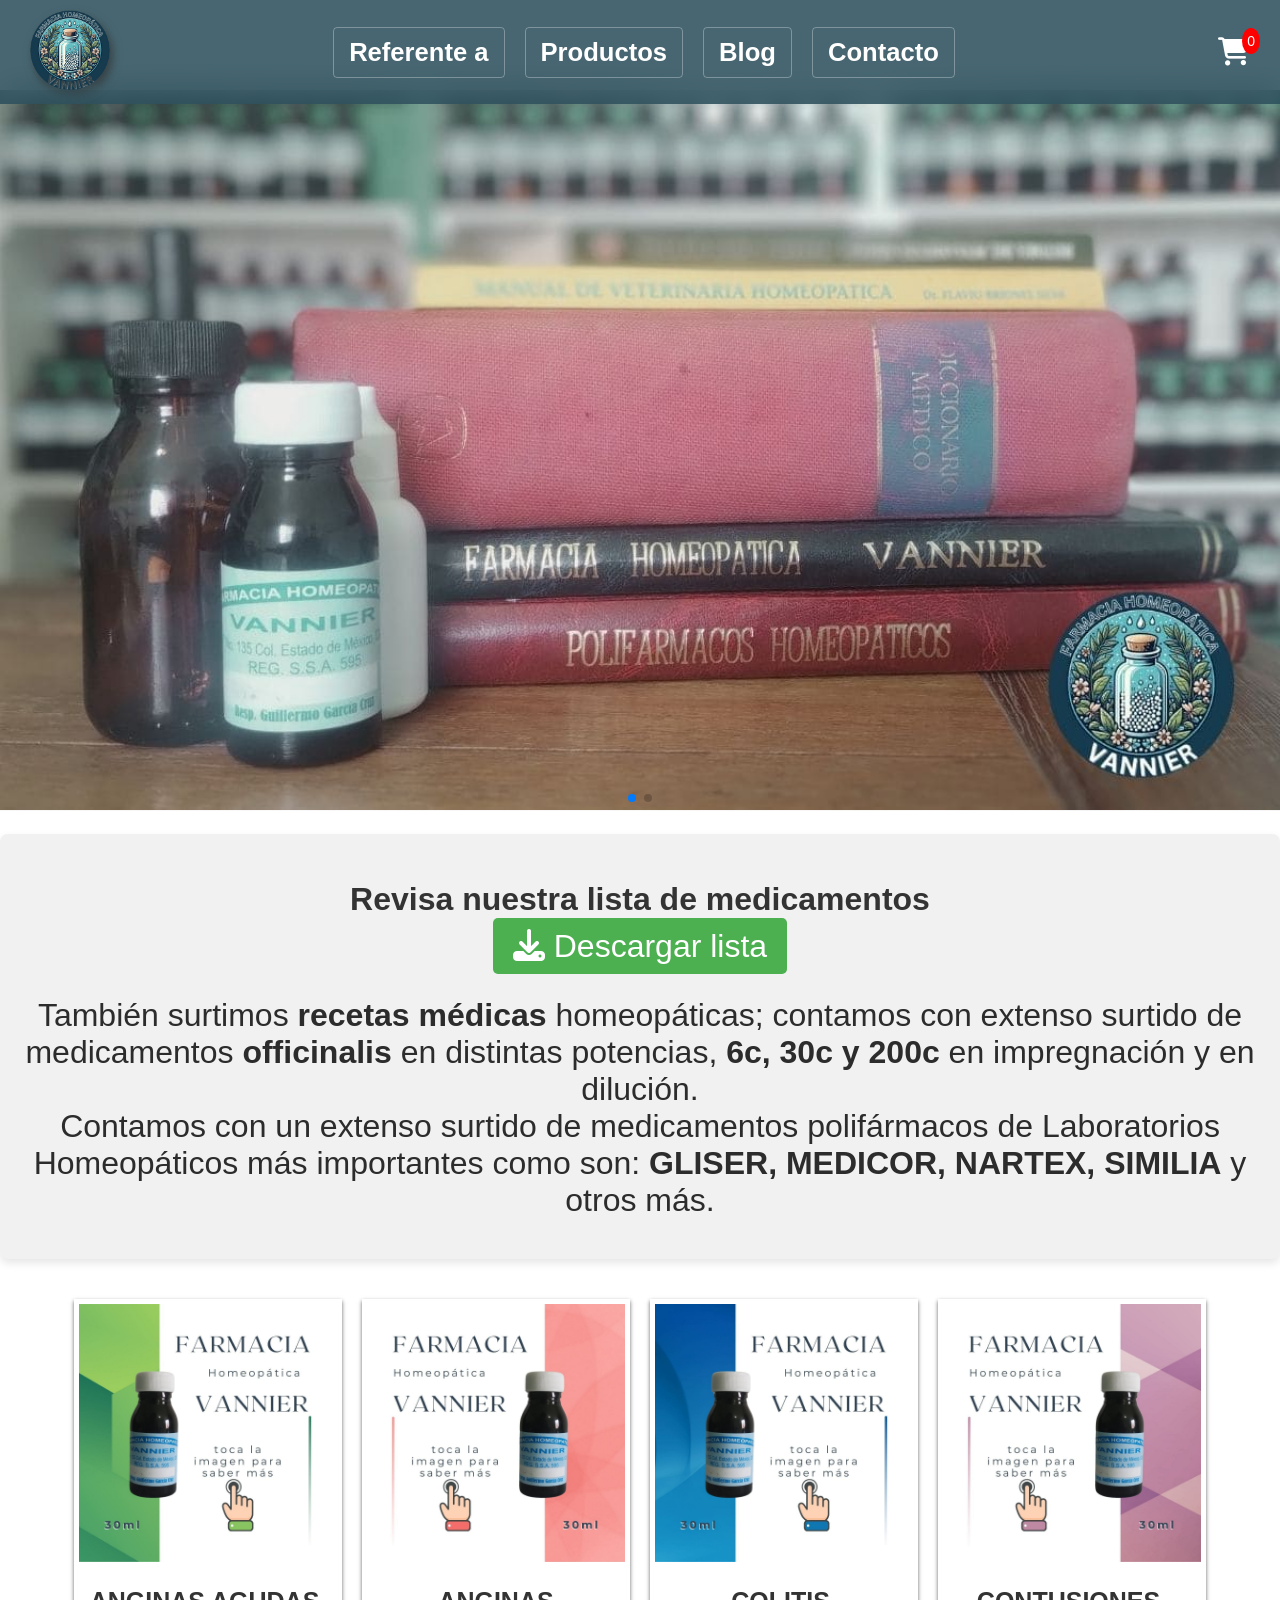
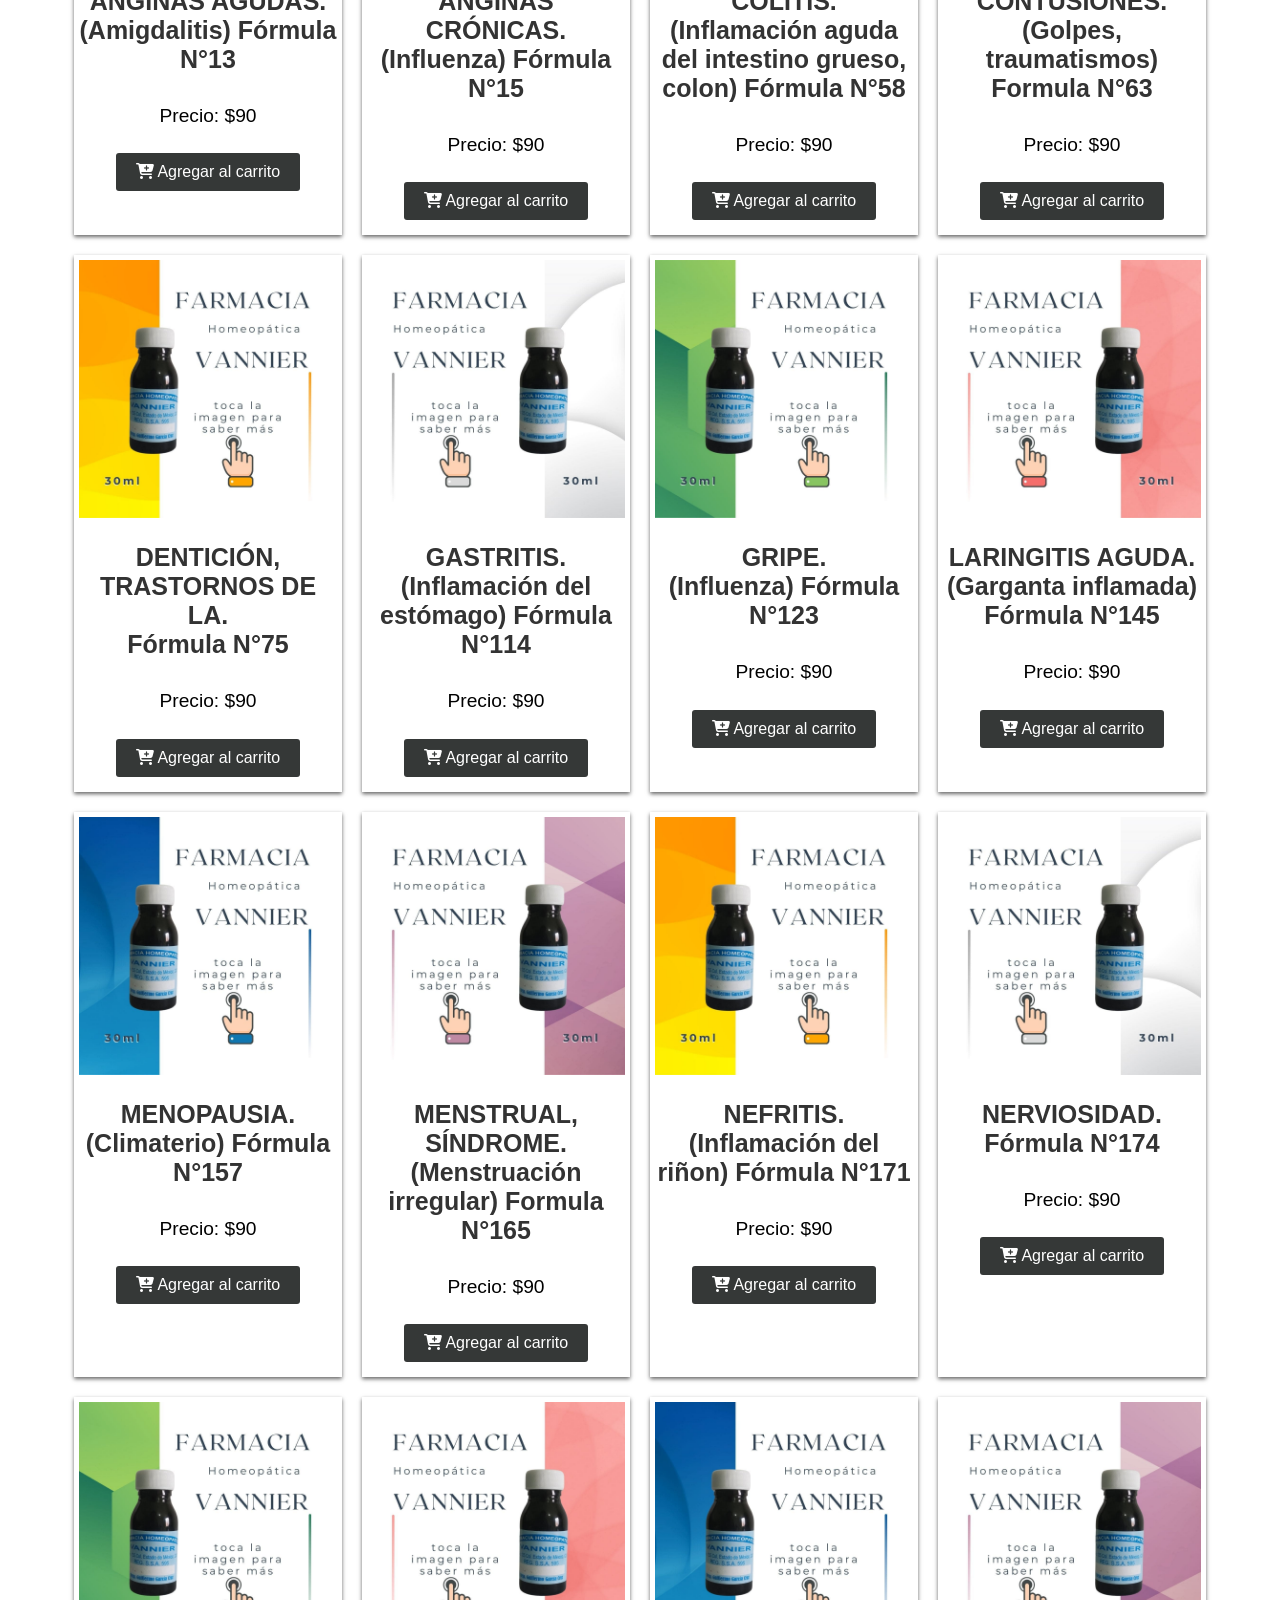
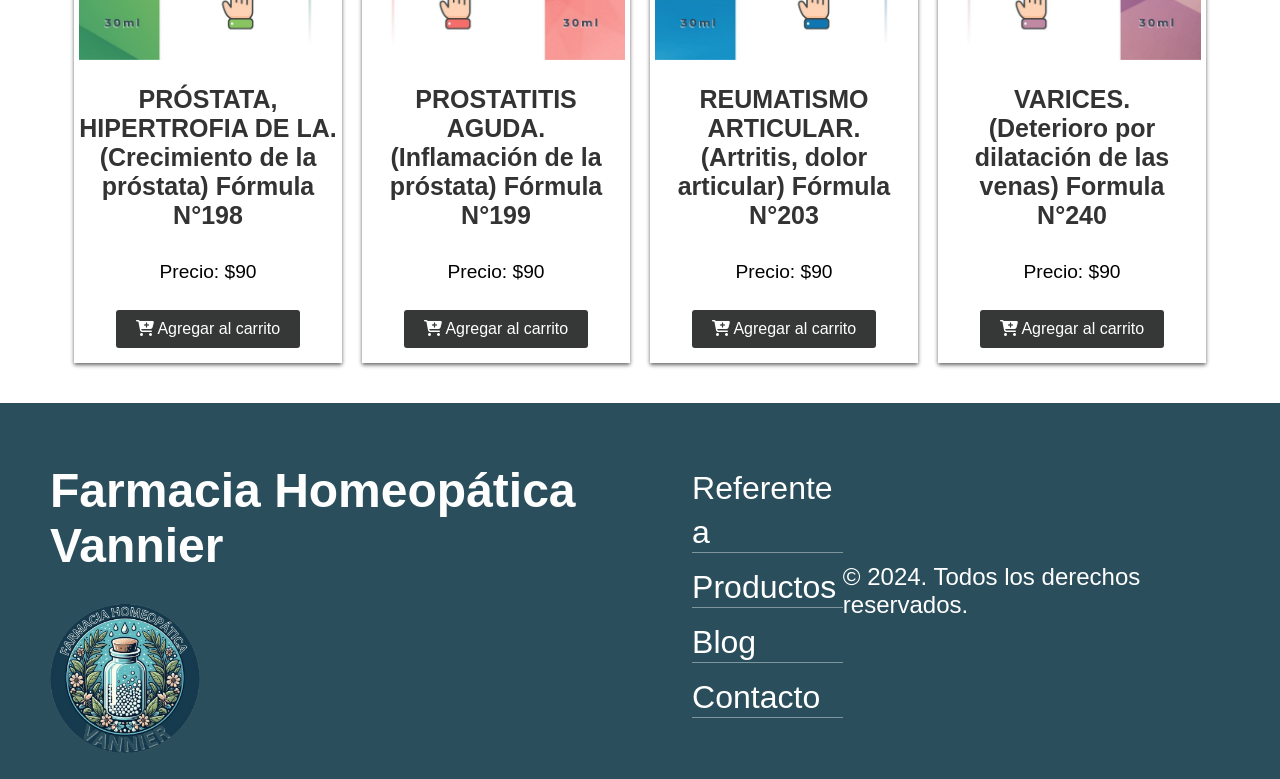
<file: productos.html>
<!DOCTYPE html>
<html lang="es">
  <head>
    <meta charset="UTF-8" />
    <meta name="viewport" content="width=device-width, initial-scale=1.0" />
    <title>Farmacia Homeopatica Vannier</title>
    

    <!-- CSS y otros recursos -->
    <link rel="shortcut icon" type="image/x-icon" href="img/logo_vannier.png" />
    <link rel="stylesheet" href="css/styles.css" />
    <link rel="stylesheet" href="https://unpkg.com/swiper/swiper-bundle.min.css">
    <!-- Incluye íconos de Font Awesome -->
     <link rel="stylesheet" href="https://cdnjs.cloudflare.com/ajax/libs/font-awesome/6.0.0-beta3/css/all.min.css">
    <link
      rel="stylesheet"
      href="https://cdnjs.cloudflare.com/ajax/libs/font-awesome/6.0.0-beta3/css/all.min.css"
    />
    <link href="https://cdnjs.cloudflare.com/ajax/libs/font-awesome/6.0.0-beta3/css/all.min.css" rel="stylesheet">
    <link rel="stylesheet" href="https://cdnjs.cloudflare.com/ajax/libs/font-awesome/6.5.1/css/all.min.css" integrity="sha512-dOi7gTp1hQzq5GrG5xWkDpmyu5klw6A5EUTDycVpFkRvHqKp3SDoRAe5V64u2RPQ+TCA1jGVZf5R4UuR2P4nvA==" crossorigin="anonymous" referrerpolicy="no-referrer" />
    <link href="https://fonts.googleapis.com/css2?family=Roboto:wght@400;700&display=swap" rel="stylesheet" />
  </head>
  <div id="loader">
    <img src="img/logo_vannier.png" alt="Icono de fondo" class="loader-icon">
    <div class="loader-bars">
      <div class="bar" style="background-color: #007bff;"></div>
      <div class="bar" style="background-color: #ff6b6b;"></div>
      <div class="bar" style="background-color: #6c5ce7;"></div>
      <div class="bar" style="background-color: #2ecc71;"></div>
      <div class="bar" style="background-color: #f39c12;"></div>
      <div class="bar" style="background-color: #f1ea7d;"></div>
      <div class="bar" style="background-color: #a12bb1;"></div>
      <div class="bar" style="background-color: #f55a5a;"></div>
    </div>
    <p class="loader-text">Cargando...</p>
  </div>
  <script>
    window.addEventListener('load', function() {
      const loader = document.getElementById('loader');
      
      // Desvanecer el loader
      loader.style.transition = 'opacity 0.5s ease';
      loader.style.opacity = '0';
  
      // Esperar el final de la animación y luego ocultar el loader
      setTimeout(() => {
        loader.style.display = 'none';
      }, 500); // El mismo tiempo de la transición de opacidad
    });
  </script>
  
  
  
    
  <body>

    <header>
      <div class="header-container">
        <a><img class="img-logo" src="img/logo_vannier.png" alt="logo" /></a>

        <nav class="menu">
          <a href="acerca.html">Referente a</a>
          <a href="productos.html">Productos</a>
          <a href="index.html">Blog</a>
          <a href="https://wa.me/5585601745?text=Hola%2C%20me%20interesa%20obtener%20información%20sobre%20sus%20productos." target="_blank">Contacto</a>
        </nav>
        <div class="menu-icon" style="cursor: pointer">
          <i class="fas fa-bars"></i>
        </div>
        <div class="cart" style="cursor: pointer">
          <i class="fas fa-cart-shopping"></i>
          <span class="cart-count">0</span>
        </div>
      </div>
    </header>
    <div id="avisos">
      <div class="swiper avisos-carrusel">
        <div class="swiper-wrapper">
          
          <div class="swiper-slide">
            <img src="img/carrusel2.jpg" alt="Imagen 2" />
          </div>
          <div class="swiper-slide"><img src="img/carrusel3.jpg" alt="Imagen 3"></div>
           
        </div>
        <!-- Paginación -->
        <div class="swiper-pagination"></div>
      </div>
    </div>
    
    

    <main>
      <div class="store-notice">
        <h2>Revisa nuestra lista de medicamentos</h2>
        <a href="https://drive.google.com/file/d/1SvRR7KOmkMfnH6Iq9fxmkoX8AlrVolXo/view?usp=sharing" class="btn-shop-now" target="_blank">
          <i class="fas fa-download"></i>
          <span>Descargar lista</span>
        </a>
        <p class="info">También surtimos <strong>recetas médicas</strong> homeopáticas; contamos con extenso surtido de medicamentos 
          <strong>officinalis</strong> en distintas potencias, <strong>6c, 30c y 200c</strong> en impregnación y en dilución.<br>
          Contamos con un extenso surtido de medicamentos polifármacos de Laboratorios Homeopáticos más 
          importantes como son: <strong>GLISER, MEDICOR, NARTEX, SIMILIA</strong> y otros más.
        </p>
        
        
      </div>
      
      <section id="productos">

        <!-- Producto1 -->
        <div class="producto">
            <img src="img/frasco4.jpg" alt="frasco" />
            <h3 class="producto-titulo">ANGINAS AGUDAS.<br>(Amigdalitis) Fórmula N°13</h3>
            <p class="precio">Precio: $90</p>
            <button class="agregar-carrito">
                <i class="fas fa-cart-plus"></i> Agregar al carrito
            </button>
    
            <!-- Modal específico -->
            <div class="modal">
                <div class="modal-content">
                    <span class="close">&times;</span>
                    <p>•	De frecuente repetición<br>
                      •	Inflamadas<br>
                      •	Enrojecidas<br>
                      •	Ulceradas<br>
                      •	Dolor al deglutir<br>
                      •	Fiebre<br>
                      •	Especialmente en niños<br>
                      </p>
                </div>
            </div>
        </div>
    
        <!-- Producto2 -->
        <div class="producto">
            <img src="img/frasco1.jpg" alt="frasco" />
            <h3 class="producto-titulo">ANGINAS CRÓNICAS.<br>(Influenza) Fórmula N°15</h3>
            <p class="precio">Precio: $90</p>
            <button class="agregar-carrito">
                <i class="fas fa-cart-plus"></i> Agregar al carrito
            </button>
    
            <!-- Modal específico -->
            <div class="modal">
                <div class="modal-content">
                    <span class="close">&times;</span>
                    <p>• Con gran crecimiento (hipertrofia)<br>
                      •	Tejido dañado conmarcas de cicatrización (perforaciones)<br>
                      •	Por procesos infecciosos continuos<br>
                      </p>
                </div>
            </div>
        </div>


      <!-- Producto3 -->
      <div class="producto">
          <img src="img/frasco6.jpg" alt="frasco" />
          <h3 class="producto-titulo">COLITIS.<br>(Inflamación aguda del intestino grueso, colon) Fórmula N°58
            
            </h3>
          <p class="precio">Precio: $90</p>
          <button class="agregar-carrito">
              <i class="fas fa-cart-plus"></i> Agregar al carrito
          </button>
  
          <!-- Modal específico -->
          <div class="modal">
              <div class="modal-content">
                  <span class="close">&times;</span>
                  <p>•	Cólico<br>
                    •	Gases abundantes<br>
                    •	Vientre abultado<br>
                    •	Diarrea o estreñimiento, o ambas<br>
                    •	Por temperamento nervioso o angustiante<br>
                    •	Infeccioso o no (Por parásitos)<br>                    
                    </p>
              </div>
          </div>
      </div>

      <!-- Producto4 -->
      <div class="producto">
        <img src="img/frasco3.jpg" alt="frasco" />
        <h3 class="producto-titulo">CONTUSIONES.<br>(Golpes, traumatismos) Formula N°63</h3>
        <p class="precio">Precio: $90</p>
        <button class="agregar-carrito">
            <i class="fas fa-cart-plus"></i> Agregar al carrito
        </button>

        <!-- Modal específico -->
        <div class="modal">
            <div class="modal-content">
                <span class="close">&times;</span>
                <p>•	Dolor reciente o antiguo<br>
                  •	Enrojecimiento (moretones)<br>
                  •	Inflamación<br>
                  •	En musculo, ligamentos, huesos<br>
                  </p>
            </div>
        </div>
    </div>

    <!-- Producto5 -->
    <div class="producto">
      <img src="img/frasco5.jpg" alt="frasco" />
      <h3 class="producto-titulo">DENTICIÓN, TRASTORNOS DE LA.<br>Fórmula N°75</h3>
      <p class="precio">Precio: $90</p>
      <button class="agregar-carrito">
          <i class="fas fa-cart-plus"></i> Agregar al carrito
      </button>

      <!-- Modal específico -->
      <div class="modal">
          <div class="modal-content">
              <span class="close">&times;</span>
              <p>•	En bebés que empiezan a aparecer los dientes<br>
                •	Diarreas verdosas o amarillentas<br>
                •	Carácter muy irritable<br>
                •	Comezón en las encías<br>
                •	Cólico intestinal<br>
                •	Encías inflamadas<br>
                •	Fiebre<br>
                •	Pérdida del apetito<br></p>
          </div>
      </div>
  </div>

    <!-- Producto6 -->
    <div class="producto">
      <img src="img/frasco2.jpg" alt="frasco" />
      <h3 class="producto-titulo">GASTRITIS.<br>(Inflamación del estómago) Fórmula N°114</h3>
      <p class="precio">Precio: $90</p>
      <button class="agregar-carrito">
          <i class="fas fa-cart-plus"></i> Agregar al carrito
      </button>

      <!-- Modal específico -->
      <div class="modal">
          <div class="modal-content">
              <span class="close">&times;</span>
              <p>•	Irritación del estómago<br>
                •	Por abuso de alimentos, bebidas irritantes<br>
                •	Por abuso de medicamentos alopáticos<br>
                •	Dolor<br>
                •	Ardor<br>
                •	Agruras<br>
                •	Sensación de hambre continuamente<br>
                •	Por infecciones<br></p>
          </div>
      </div>
  </div>

  <!-- Producto7 -->
  <div class="producto">
    <img src="img/frasco4.jpg" alt="frasco" />
    <h3 class="producto-titulo">GRIPE.<br>(Influenza) Fórmula N°123</h3>
    <p class="precio">Precio: $90</p>
    <button class="agregar-carrito">
        <i class="fas fa-cart-plus"></i> Agregar al carrito
    </button>

    <!-- Modal específico -->
    <div class="modal">
        <div class="modal-content">
            <span class="close">&times;</span>
            <p>•	Infección viral<br>
              •	Dolor corporal, de huesos y articulaciones<br>
              •	Dolor de cabeza<br>
              •	Estornudos<br>
              •	Mucosidad<br>
              •	Fiebre<br>
              •	Postración<br>
              </p>
        </div>
    </div>
</div>

<!-- Producto8 -->
<div class="producto">
    <img src="img/frasco1.jpg" alt="frasco" />
    <h3 class="producto-titulo">LARINGITIS AGUDA.<br>(Garganta inflamada) Fórmula N°145</h3>
    <p class="precio">Precio: $90</p>
    <button class="agregar-carrito">
        <i class="fas fa-cart-plus"></i> Agregar al carrito
    </button>

    <!-- Modal específico -->
    <div class="modal">
        <div class="modal-content">
            <span class="close">&times;</span>
            <p>• Dolor de garganta<br>
              •	Inflamación<br>
              •	Tos constante con flema o seca<br>
              • Afonía o voz ronca<br>
              •	Cosquilleo y ardor en la garganta<br>
              •	Flemas<br>
              • Fiebre<br>
              • Escurrimiento nasal o no<br>
              </p>
        </div>
    </div>
</div>

<!-- Producto9 -->
<div class="producto">
  <img src="img/frasco6.jpg" alt="frasco" />
  <h3 class="producto-titulo">MENOPAUSIA.<br>(Climaterio) Fórmula N°157
    
    </h3>
  <p class="precio">Precio: $90</p>
  <button class="agregar-carrito">
      <i class="fas fa-cart-plus"></i> Agregar al carrito
  </button>

  <!-- Modal específico -->
  <div class="modal">
      <div class="modal-content">
          <span class="close">&times;</span>
          <p>•	Calores (bochornos)<br>
            •	Sudoraciones<br>
            •	Palpitaciones cardiacas<br>
            •	Dolor de cabeza<br>
            •	Insomnio<br>
            •	Irritabilidad de carácter<br>
            • Sensibilidad de las emociones , abatimiento<br>
            • Agitación, nerviodsidad, desesperación<br>
            • Congestiones locales (partes frías y calientes del cuerpo)<br>                  
            </p>
      </div>
  </div>
</div>

<!-- Producto10 -->
<div class="producto">
<img src="img/frasco3.jpg" alt="frasco" />
<h3 class="producto-titulo">MENSTRUAL, SÍNDROME.<br>(Menstruación irregular) Formula N°165</h3>
<p class="precio">Precio: $90</p>
<button class="agregar-carrito">
    <i class="fas fa-cart-plus"></i> Agregar al carrito
</button>

<!-- Modal específico -->
<div class="modal">
    <div class="modal-content">
        <span class="close">&times;</span>
        <p> • Sensibilidad intensa de las emociones (tristeza, depresión, irritabilidad, ansiedad, temor)<br>
          •	Presión arterial baja (hipotensión)<br>
          •	Sueño muy intenso y en todo momento<br>
          •	Período menstrual que se adelanta, se atrasa, se suprime, totalmente irregular<br>
          •	Sangrados abundantes o muy escasos, con coágulos, con flujo<br>
          •	Inflamación del vientre, cólicos, dolor de ovarios<br>
          •	Por alteraciones hormonales<br>
          • A cualquier edad, especialmente mujeres muy jovenes<br>              
          </p>
    </div>
</div>
</div>

<!-- Producto11 -->
<div class="producto">
<img src="img/frasco5.jpg" alt="frasco" />
<h3 class="producto-titulo">NEFRITIS.<br>(Inflamación del riñon) Fórmula N°171</h3>
<p class="precio">Precio: $90</p>
<button class="agregar-carrito">
  <i class="fas fa-cart-plus"></i> Agregar al carrito
</button>

<!-- Modal específico -->
<div class="modal">
  <div class="modal-content">
      <span class="close">&times;</span>
      <p>•	Hinchazón de las piernas, manos o parpados (edema)<br>
        •	Dolor en la región renal y alrededor de este<br>
        •	Alteraciones urinarias (poca o mucha orina y frecuente)<br>
        •	No se puede orinar (anuria)<br>
        •	Orina frecuente por las noches<br>
        •	Por infección, por falta de hidratación, (no tomar suficiente agua) por usos de sustancias tóxicas (alcohol, café, refrescos, etc.)<br>
        •	Por un enfriamiento o alguna contusión (golpe)<br>
      </p>
  </div>
</div>
</div>

<!-- Producto12 -->
<div class="producto">
<img src="img/frasco2.jpg" alt="frasco" />
<h3 class="producto-titulo">NERVIOSIDAD.<br>Fórmula N°174</h3>
<p class="precio">Precio: $90</p>
<button class="agregar-carrito">
  <i class="fas fa-cart-plus"></i> Agregar al carrito
</button>

<!-- Modal específico -->
<div class="modal">
  <div class="modal-content">
      <span class="close">&times;</span>
      <p>•	Excitabilidad<br>
        •	Angustia, ansiedad, preocupación intensa, miedo<br>
        •	Depresión, compulsiones<br>
        •	Irritabilidad de carácter<br>
        •	Insomnio<br>
        •	Dolor de cabeza<br>
        </p>
  </div>
</div>
</div>

 <!-- Producto13 -->
 <div class="producto">
  <img src="img/frasco4.jpg" alt="frasco" />
  <h3 class="producto-titulo">PRÓSTATA, HIPERTROFIA DE LA.<br>(Crecimiento de la próstata) Fórmula N°198</h3>
  <p class="precio">Precio: $90</p>
  <button class="agregar-carrito">
      <i class="fas fa-cart-plus"></i> Agregar al carrito
  </button>

  <!-- Modal específico -->
  <div class="modal">
      <div class="modal-content">
          <span class="close">&times;</span>
          <p>•	Atrofia de la glándula prostática por procesos inflamatorios agudos continuos<br>
            •	Por una tumoración benigna de la glándula (adenoma)<br>
            •	Sensación continua de querer orinar y no poder orinar u orinar muy poco especialmente por la noche<br>
            •	Retención de la orina en la vejiga<br>
            •	Especialmente en hombres a partir de los 60 años<br>
            </p>
      </div>
  </div>
</div>

<!-- Producto14 -->
<div class="producto">
  <img src="img/frasco1.jpg" alt="frasco" />
  <h3 class="producto-titulo">PROSTATITIS AGUDA.<br>(Inflamación de la próstata) Fórmula N°199</h3>
  <p class="precio">Precio: $90</p>
  <button class="agregar-carrito">
      <i class="fas fa-cart-plus"></i> Agregar al carrito
  </button>

  <!-- Modal específico -->
  <div class="modal">
      <div class="modal-content">
          <span class="close">&times;</span>
          <p>• Por infección<br>
            •	Deseo frecuente de orinar<br>
            •	Imposibilidad de poder orinar<br>
            • Orina en mjuy poca cantidad y con dificultad<br>
            •	Sensación de peso debajo de la vejiga<br>
            •	Puede haber sangre al orinar<br>
            •	Dolor al orinar<br>
            </p>
      </div>
  </div>
</div>


<!-- Producto15 -->
<div class="producto">
<img src="img/frasco6.jpg" alt="frasco" />
<h3 class="producto-titulo">REUMATISMO ARTICULAR.<br>(Artritis, dolor articular) Fórmula N°203
  
  </h3>
<p class="precio">Precio: $90</p>
<button class="agregar-carrito">
    <i class="fas fa-cart-plus"></i> Agregar al carrito
</button>

<!-- Modal específico -->
<div class="modal">
    <div class="modal-content">
        <span class="close">&times;</span>
        <p>•	Dolor, rigidez, inflamación, enrojecimiento de las articulaciones<br>
          •	Por cambios bruscos de temperatura o por humedad en el ambiente<br>
          •	Por excesos de trabajo<br>
          •	Fiebre<br>                  
          </p>
    </div>
</div>
</div>

<!-- Producto16 -->
<div class="producto">
<img src="img/frasco3.jpg" alt="frasco" />
<h3 class="producto-titulo">VARICES.<br>(Deterioro por dilatación de las venas) Formula N°240</h3>
<p class="precio">Precio: $90</p>
<button class="agregar-carrito">
  <i class="fas fa-cart-plus"></i> Agregar al carrito
</button>

<!-- Modal específico -->
<div class="modal">
  <div class="modal-content">
      <span class="close">&times;</span>
      <p>•	Venas ardorosas, dolorosas, con comezón, tensas, especialmente de las piernas<br>
        •	Adormecimiento de las extremidades<br>
        •	Calambres<br>
        •	Extremidades o muy frías o muy calientes<br>
        •	Con hinchazón de las extremidades<br>
        </p>
  </div>
</div>
</div>



    </section>
    
    
    

<!--
       <div class="producto">
        <div class="producto-carrusel">
            <img class="producto-vela activo" src="img/clasica.png" alt="Vela Calabaza" />
            <img class="producto-vela" src="img/ambar-lucerna.png" alt="Vela Alternativa" />
        </div>
        <div class="navegacion">
            <span class="punto activo" data-index="0"></span>
            <span class="punto" data-index="1"></span>
        </div>
        <h3 class="producto-titulo">Peonia</h3>
        <label for="opciones-calabaza">Selecciona el tamaño y precio:</label>
        <select class="opciones">
            <option value="220" data-precio="220">Clásica 200g - $220</option>
            <option value="250" data-precio="250">Ámbar 200g - $250</option>
        </select>
        <p class="precio">Precio en pesos MX</p>
        <button class="agregar-carrito">
          <i class="fas fa-cart-plus"></i>
          Agregar al carrito
        </button>
    </div>

        <div class="producto">
          <div class="producto-carrusel">
              <img class="producto-vela activo" src="img/clasica-orquidea.png" alt="Vela Calabaza" />
              <img class="producto-vela" src="img/ambar-orquidea.png" alt="Vela Alternativa" />
          </div>
          <div class="navegacion">
              <span class="punto activo" data-index="0"></span>
              <span class="punto" data-index="1"></span>
          </div>
          <h3 class="producto-titulo">Orquídea Negra</h3>
          <label for="opciones-calabaza">Selecciona el tamaño y precio:</label>
          <select class="opciones">
              <option value="220" data-precio="220">Clásica 200g - $220</option>
              <option value="250" data-precio="250">Ámbar 200g - $250</option>
          </select>
          <p class="precio">Precio en pesos MX</p>
          <button class="agregar-carrito">
            <i class="fas fa-cart-plus"></i>
            Agregar al carrito
          </button>
      </div>
      </section>

      <div ><h3 class="aparecer"><i id="citrico" class="fas fa-lemon orange-icon"></i> 
        Aromas cítricos <i id="citrico" class="fas fa-lemon orange-icon"></i>
      </h3></div>
      <section id="productos">
        <div class="producto">
          <div class="producto-carrusel">
              <img class="producto-vela activo" src="img/clasica-limonyromero.png" alt="Vela Calabaza" />
              <img class="producto-vela" src="img/ambar-lucerna.png" alt="Vela Alternativa" />
          </div>
          <div class="navegacion">
              <span class="punto activo" data-index="0"></span>
              <span class="punto" data-index="1"></span>
          </div>
          <h3 class="producto-titulo">Limón y romero</h3>
          <label for="opciones-calabaza">Selecciona el tamaño y precio:</label>
          <select class="opciones">
              <option value="220" data-precio="220">Clásica 200g - $220</option>
              <option value="250" data-precio="250">Ámbar 200g - $250</option>
          </select>
          <p class="precio">Precio en pesos MX</p>
          <button class="agregar-carrito">
            <i class="fas fa-cart-plus"></i>
            Agregar al carrito
          </button>
      </div>

      <div class="producto">
        <div class="producto-carrusel">
            <img class="producto-vela activo" src="img/clasica.png" alt="Vela Calabaza" />
            <img class="producto-vela" src="img/ambar-lucerna.png" alt="Vela Alternativa" />
        </div>
        <div class="navegacion">
            <span class="punto activo" data-index="0"></span>
            <span class="punto" data-index="1"></span>
        </div>
        <h3 class="producto-titulo">Citronela</h3>
        <label for="opciones-calabaza">Selecciona el tamaño y precio:</label>
        <select class="opciones">
            <option value="220" data-precio="220">Clásica 200g - $220</option>
            <option value="250" data-precio="250">Ámbar 200g - $250</option>
        </select>
        <p class="precio">Precio en pesos MX</p>
        <button class="agregar-carrito">
          <i class="fas fa-cart-plus"></i>
          Agregar al carrito
        </button>
    </div>
        
    <div class="producto">
      <div class="producto-carrusel">
          <img class="producto-vela activo" src="img/clasica.png" alt="Vela Calabaza" />
          <img class="producto-vela" src="img/ambar-lucerna.png" alt="Vela Alternativa" />
      </div>
      <div class="navegacion">
          <span class="punto activo" data-index="0"></span>
          <span class="punto" data-index="1"></span>
      </div>
      <h3 class="producto-titulo">Citrux delux</h3>
      <label for="opciones-calabaza">Selecciona el tamaño y precio:</label>
      <select class="opciones">
          <option value="220" data-precio="220">Clásica 200g - $220</option>
          <option value="250" data-precio="250">Ámbar 200g - $250</option>
      </select>
      <p class="precio">Precio en pesos MX</p>
      <button class="agregar-carrito">
        <i class="fas fa-cart-plus"></i>
        Agregar al carrito
      </button>
  </div>
      
  <div class="producto">
    <div class="producto-carrusel">
        <img class="producto-vela activo" src="img/clasica-toronja.png" alt="Vela Calabaza" />
        <img class="producto-vela" src="img/ambar-toronja.png" alt="Vela Alternativa" />
    </div>
    <div class="navegacion">
        <span class="punto activo" data-index="0"></span>
        <span class="punto" data-index="1"></span>
    </div>
    <h3 class="producto-titulo">Toronja</h3>
    <label for="opciones-calabaza">Selecciona el tamaño y precio:</label>
    <select class="opciones">
        <option value="220" data-precio="220">Clásica 200g - $220</option>
        <option value="250" data-precio="250">Ámbar 200g - $250</option>
    </select>
    <p class="precio">Precio en pesos MX</p>
    <button class="agregar-carrito">
      <i class="fas fa-cart-plus"></i>
      Agregar al carrito
    </button>
</div>
        
<div class="producto">
  <div class="producto-carrusel">
      <img class="producto-vela activo" src="img/clasica.png" alt="Vela Calabaza" />
      <img class="producto-vela" src="img/ambar-lucerna.png" alt="Vela Alternativa" />
  </div>
  <div class="navegacion">
      <span class="punto activo" data-index="0"></span>
      <span class="punto" data-index="1"></span>
  </div>
  <h3 class="producto-titulo">Blue agave</h3>
  <label for="opciones-calabaza">Selecciona el tamaño y precio:</label>
  <select class="opciones">
      <option value="220" data-precio="220">Clásica 200g - $220</option>
      <option value="250" data-precio="250">Ámbar 200g - $250</option>
  </select>
  <p class="precio">Precio en pesos MX</p>
  <button class="agregar-carrito">
    <i class="fas fa-cart-plus"></i>
    Agregar al carrito
  </button>
</div>
      </section>

      <div ><h3 class="aparecer"><i class="fas fa-wine-glass-alt"></i> Aromas gourmet 
        <i class="fas fa-concierge-bell"></i> 

      </h3></div>
      <section id="productos">
        <div class="producto">
          <div class="producto-carrusel">
              <img class="producto-vela activo" src="img/clasica.png" alt="Vela Calabaza" />
              <img class="producto-vela" src="img/ambar-lucerna.png" alt="Vela Alternativa" />
          </div>
          <div class="navegacion">
              <span class="punto activo" data-index="0"></span>
              <span class="punto" data-index="1"></span>
          </div>
          <h3 class="producto-titulo">Palo santo</h3>
          <label for="opciones-calabaza">Selecciona el tamaño y precio:</label>
          <select class="opciones">
              <option value="220" data-precio="220">Clásica 200g - $220</option>
              <option value="250" data-precio="250">Ámbar 200g - $250</option>
          </select>
          <p class="precio">Precio en pesos MX</p>
          <button class="agregar-carrito">
            <i class="fas fa-cart-plus"></i>
            Agregar al carrito
          </button>
        </div>

        <div class="producto">
          <div class="producto-carrusel">
              <img class="producto-vela activo" src="img/clasica-vainilla.png" alt="Vela Calabaza" />
              <img class="producto-vela" src="img/ambar-lucerna.png" alt="Vela Alternativa" />
          </div>
          <div class="navegacion">
              <span class="punto activo" data-index="0"></span>
              <span class="punto" data-index="1"></span>
          </div>
          <h3 class="producto-titulo">Vainilla</h3>
          <label for="opciones-calabaza">Selecciona el tamaño y precio:</label>
          <select class="opciones">
              <option value="220" data-precio="220">Clásica 200g - $220</option>
              <option value="250" data-precio="250">Ámbar 200g - $250</option>
          </select>
          <p class="precio">Precio en pesos MX</p>
          <button class="agregar-carrito">
            <i class="fas fa-cart-plus"></i>
            Agregar al carrito
          </button>
        </div>

        <div class="producto">
          <div class="producto-carrusel">
              <img class="producto-vela activo" src="img/clasica-champagne.png" alt="Vela Calabaza" />
              <img class="producto-vela" src="img/ambar-champagne.png" alt="Vela Alternativa" />
          </div>
          <div class="navegacion">
              <span class="punto activo" data-index="0"></span>
              <span class="punto" data-index="1"></span>
          </div>
          <h3 class="producto-titulo">Champagne y fresa</h3>
          <label for="opciones-calabaza">Selecciona el tamaño y precio:</label>
          <select class="opciones">
              <option value="220" data-precio="220">Clásica 200g - $220</option>
              <option value="250" data-precio="250">Ámbar 200g - $250</option>
          </select>
          <p class="precio">Precio en pesos MX</p>
          <button class="agregar-carrito">
            <i class="fas fa-cart-plus"></i>
            Agregar al carrito
          </button>
        </div>

        <div class="producto">
          <div class="producto-carrusel">
              <img class="producto-vela activo" src="img/clasica.png" alt="Vela Calabaza" />
              <img class="producto-vela" src="img/ambar-lucerna.png" alt="Vela Alternativa" />
          </div>
          <div class="navegacion">
              <span class="punto activo" data-index="0"></span>
              <span class="punto" data-index="1"></span>
          </div>
          <h3 class="producto-titulo">Melón y sandía</h3>
          <label for="opciones-calabaza">Selecciona el tamaño y precio:</label>
          <select class="opciones">
              <option value="220" data-precio="220">Clásica 200g - $220</option>
              <option value="250" data-precio="250">Ámbar 200g - $250</option>
          </select>
          <p class="precio">Precio en pesos MX</p>
          <button class="agregar-carrito">
            <i class="fas fa-cart-plus"></i>
            Agregar al carrito
          </button>
        </div> 
      </section>

      <div>
        <h3 class="aparecer"><i id="otono" class="fas fa-leaf"></i> 
          Aromas de temporada 🎃
        </h3>
    </div>
    
      <section id="productos">

        <div class="producto">
          <div class="producto-carrusel">
              <img class="producto-vela activo" src="img/cempasuchil.png" alt="Vela Calabaza" />
              <img class="producto-vela" src="img/ambar-cempasuchil.png" alt="Vela Alternativa" />
          </div>
          <div class="navegacion">
              <span class="punto activo" data-index="0"></span>
              <span class="punto" data-index="1"></span>
          </div>
          <h3 class="producto-titulo">Cempasúchil</h3>
          <label for="opciones-calabaza">Selecciona el tamaño y precio:</label>
          <select class="opciones">
              <option value="220" data-precio="220">Clásica 200g - $220</option>
              <option value="250" data-precio="250">Ámbar 200g - $250</option>
          </select>
          <p class="precio">Precio en pesos MX</p>
          <button class="agregar-carrito">
            <i class="fas fa-cart-plus"></i>
            Agregar al carrito
          </button>
      </div>
        
      
      <div class="producto">
        <div class="producto-carrusel">
            <img class="producto-vela activo" src="img/ronycalabaza.png" alt="Vela Calabaza" />
            <img class="producto-vela" src="img/ambar-calabazayron.png" alt="Vela Alternativa" />
        </div>
        <div class="navegacion">
            <span class="punto activo" data-index="0"></span>
            <span class="punto" data-index="1"></span>
        </div>
        <h3 class="producto-titulo">Calabaza y ron</h3>
        <label for="opciones-calabaza">Selecciona el tamaño y precio:</label>
        <select class="opciones">
            <option value="220" data-precio="220">Clásica 200g - $220</option>
            <option value="250" data-precio="250">Ámbar 200g - $250</option>
        </select>
        <p class="precio">Precio en pesos MX</p>
        <button class="agregar-carrito">
          <i class="fas fa-cart-plus"></i>
          Agregar al carrito
        </button>
    </div>
    <div class="producto">
      <div class="producto-carrusel">
          <img class="producto-vela activo" src="img/calabaza.png" alt="Vela Calabaza" />
          <img class="producto-vela" src="img/ambar-calabaza.png" alt="Vela Alternativa" />
      </div>
      <div class="navegacion">
          <span class="punto activo" data-index="0"></span>
          <span class="punto" data-index="1"></span>
      </div>
      <h3 class="producto-titulo">Calabaza</h3>
      <label for="opciones-calabaza">Selecciona el tamaño y precio:</label>
      <select class="opciones">
          <option value="220" data-precio="220">Clásica 200g - $220</option>
          <option value="250" data-precio="250">Ámbar 200g - $250</option>
      </select>
      <p class="precio">Precio en pesos MX</p>
      <button class="agregar-carrito">
        <i class="fas fa-cart-plus"></i>
        Agregar al carrito
      </button>
  </div>-->
      
  
      <!-- Sección del carrito que estará oculta inicialmente -->
      <section id="carrito" style="display: none">
        <div class="header-carrito">
          
          <button id="cerrar" title="Cerrar">
            <i class="fas fa-arrow-left"></i>
          </button>
          <h2 class="decorado">Tu Carrito</h2>
          
        </div>
        <div id="lista-carrito">
            <!-- Aquí se agregarán los productos seleccionados -->
        </div>
        <div id="total-compra">Total: $<span id="total">0</span></div>
        <br>
        <!-- Campo para ingresar el número de teléfono o correo electrónico -->
        <div id="contacto">
            <label for="contacto-info">Ingresa tu teléfono:</label>
            <input 
  type="text" 
  id="contacto-info" 
  name="contacto-info" 
  placeholder="Teléfono" 
  required 
  pattern="\d{10}" 
  title="Ingresa un número de teléfono de 10 dígitos" 
  maxlength="10" 
  oninput="this.value = this.value.replace(/[^0-9]/g, '').slice(0, 10);"
>


        </div>
        <br>
        <button class="envio" id="checkout">
          <i class="fas fa-paper-plane"></i> Realizar Pedido
      </button>
    </section>
    
    <!-- FOOTER -->
    <footer id="footer">
      <div class="footer-left">
        <h2>Farmacia Homeopática Vannier</h2>
        
        <div class="social-icons">
          <!--
          <a href="#"><i class="fab fa-instagram"></i></a>
          <a href="#"><i class="fab fa-facebook"></i></a>
          <a href="#"><i class="fab fa-twitter"></i></a>-->
        </div>
        <img src="img/logo_vannier.png" alt="Logo Farmacia Vannier" class="footer-logo">
      </div>
    
      <div class="footer-right">
        <ul>
          <li><a href="acerca.html">Referente a</a></li>
          <li><a href="productos.html">Productos</a></li>
          <li><a href="index.html">Blog</a></li>
          <li>
            <a href="https://wa.me/5585601745?text=Hola%2C%20me%20interesa%20obtener%20información%20sobre%20sus%20productos." target="_blank" rel="noopener noreferrer">
              Contacto
            </a>
          </li>          
        </ul>
      </div>
      <div class="firma">
        <p>&copy; 2024. Todos los derechos reservados.</p>
      </div>
    </footer>
    
    
    
   
      
    <!-- Scripts -->
    <script src="https://code.jquery.com/jquery-3.6.0.min.js"></script>
    <script src="js/app.js"></script>
    <!-- Swiper JS -->
<script src="https://unpkg.com/swiper/swiper-bundle.min.js"></script>
<script>
  const avisosSwiper = new Swiper('.avisos-carrusel', {
    loop: true,
    slidesPerView: 1,
    pagination: {
      el: '.swiper-pagination',
      clickable: true,
    },
    autoplay: {
      delay: 3000,
      disableOnInteraction: false,
    },
    speed: 800,
  });
</script>
<script>
  document.addEventListener("DOMContentLoaded", () => {
    const productos = document.querySelectorAll(".producto");

    let modalAbierto = null;

    productos.forEach((producto) => {
        const img = producto.querySelector("img"); // Imagen del producto
        const modal = producto.querySelector(".modal"); // Modal correspondiente
        const closeBtn = modal.querySelector(".close"); // Botón de cierre del modal

        // Mostrar el modal al hacer clic en la imagen
        img.addEventListener("click", () => {
            if (modalAbierto && modalAbierto !== modal) {
                modalAbierto.style.display = "none"; // Cerrar cualquier modal abierto
            }
            modal.style.display = "flex"; // Mostrar el modal
            modalAbierto = modal; // Guardar la referencia del modal abierto
        });

        // Cerrar el modal al hacer clic en el botón de cierre
        closeBtn.addEventListener("click", (e) => {
            e.stopPropagation(); // Evitar que el clic se propague al modal
            modal.style.display = "none"; // Ocultar el modal
            modalAbierto = null; // Limpiar la referencia al modal abierto
        });

        // Cerrar el modal al hacer clic fuera del contenido del modal
        modal.addEventListener("click", (e) => {
            if (e.target === modal) {
                modal.style.display = "none"; // Ocultar el modal
                modalAbierto = null; // Limpiar la referencia al modal abierto
            }
        });
    });

    // Cerrar cualquier modal al hacer clic en cualquier parte de la página
    document.addEventListener("click", (e) => {
        if (modalAbierto && !e.target.closest(".producto")) {
            modalAbierto.style.display = "none"; // Cerrar el modal
            modalAbierto = null; // Limpiar la referencia al modal abierto
        }
    });
});


</script>




    
  </body>
</html>
</file>
<file: css/styles.css>
@import url("https://fonts.cdnfonts.com/css/quesha");

body {
  font-family: "Quesha", sans-serif;
  padding: 0;
  margin: 0;
}
/* Loader Styling */
#loader {
  position: fixed;
  top: 0;
  left: 0;
  width: 100%;
  height: 100%;
  background-color: #25252580;
  backdrop-filter: blur(10px);
  display: flex;
  flex-direction: column; /* Mantén la columna para centrar el contenedor loader-bars verticalmente */
  justify-content: center;
  align-items: center;
  z-index: 9999;
}
.loader-icon {
  position: absolute;
  z-index: -1; /* Envía la imagen al fondo */
  width: 200px; /* Ajusta el tamaño de la imagen según sea necesario */
  height: 200px; /* Ajusta según sea necesario */
  opacity: 0.2; /* Opcional: para hacer la imagen semitransparente */
}

.loader-bars {
  display: flex;
  flex-direction: row; /* Cambia a modo horizontal */
  gap: 10px; /* Ajusta el espacio entre barras horizontales */
}

.bar {
  width: 10px;
  height: 100px;
  border-radius: 5px;
  background-color: #007bff;
  animation: barAnimation 1.5s ease-in-out infinite;
}

.bar:nth-child(1) {
  animation-delay: 0s;
}
.bar:nth-child(2) {
  animation-delay: 0.2s;
}
.bar:nth-child(3) {
  animation-delay: 0.4s;
}
.bar:nth-child(4) {
  animation-delay: 0.6s;
}
.bar:nth-child(5) {
  animation-delay: 0.8s;
}
.bar:nth-child(6) {
  animation-delay: 1s;
}
.bar:nth-child(7) {
  animation-delay: 1.2s;
}
.bar:nth-child(8) {
  animation-delay: 1.4s;
}
.loader-text {
  font-family: "Roboto", sans-serif;
  font-size: 18px;
  color: #ffffff;
  margin-top: 20px;
  opacity: 0;
  animation: fadeText 1.5s ease-in-out infinite;
}

@keyframes barAnimation {
  0%,
  100% {
    transform: translateY(0); /* Posición inicial y final */
  }
  50% {
    transform: translateY(-30px); /* Desplazamiento hacia arriba */
  }
}

@keyframes fadeText {
  0%,
  100% {
    opacity: 0;
  }
  50% {
    opacity: 1;
  }
}

.colores {
  color: rgba(81, 128, 102, 0.644);
}
header {
  background-color: #2a4e5bdc;
  backdrop-filter: blur(15px);
  color: rgb(255, 255, 255);
  padding: 10px;
  text-align: center;
  position: fixed;
  top: 0;
  left: 0;
  width: 100%;
  z-index: 1000; /* Asegura que el header esté siempre por encima */
  transition: background-color 0.3s ease, color 0.3s ease, box-shadow 0.3s ease;
}

/* Estilo normal del contenedor */
.header-container {
  display: flex;
  justify-content: space-between;
  align-items: center;
  padding: 0 20px;
}

/* Logo normal con sombra */
.img-logo {
  height: 80px;
  filter: drop-shadow(
    3px 5px 5px rgba(49, 49, 49, 0.7)
  ); /* Sombra normal en el logo */
  transition: filter 0.3s ease, opacity 0.3s ease; /* Transición suave para la sombra y la opacidad */
}

/* Estilo para el menú */
.menu {
  display: flex;
  gap: 20px;
  margin-right: 20px;
}

.menu a {
  color: rgb(255, 255, 255);
  text-decoration: none;
  padding: 10px 15px;
  border-radius: 4px;
  transition: background-color 0.3s ease, color 0.3s ease;
  font-weight: bold;
  font-size: clamp(1.5em, 2vw, 3em);
  border: 1px solid rgba(255, 255, 255, 0.3); /* Línea tenue */
}

.menu a:hover {
  background-color: #028ea1;
  color: white;
}

.menu-icon {
  display: none; /* Oculta el icono del menú por defecto */
}

/* Ajustes para pantallas móviles */
@media (max-width: 768px) {
  /* Contenedor del header en móvil */
  .header-container {
    display: flex;
    flex-direction: row; /* Asegura que los elementos estén en una fila */
    justify-content: space-between; /* Alinea el logo a la izquierda y el menú a la derecha */
    align-items: center; /* Alinea verticalmente los elementos */
    padding: 10px; /* Espacio alrededor del header */
  }

  /* Oculta el menú por defecto en móviles */
  .menu {
    display: none; /* Escondido por defecto en móviles */
    flex-direction: column; /* Muestra los enlaces en una columna cuando se despliegan */
    position: absolute; /* Posiciona el menú sobre el contenido */
    top: 100%; /* Coloca el menú justo debajo del header */
    left: 0; /* Alinea el menú al lado izquierdo */
    right: 0; /* Hace que el menú ocupe todo el ancho disponible */
    background-color: rgb(204, 204, 204); /* Fondo gris claro para el menú */
    backdrop-filter: blur(10px);
    padding: 10px;
    z-index: 999; /* Asegura que el menú esté sobre el resto del contenido */
    box-shadow: 0 4px 2px -2px rgba(0, 0, 0, 0.2); /* Sombra bajo el menú */
  }

  /* Muestra el icono del menú */
  .menu-icon {
    display: block; /* Muestra el icono del menú en pantallas pequeñas */
    margin-left: auto; /* Coloca el icono del menú en el extremo derecho */
  }

  /* Estilo para mostrar el menú en móvil cuando se clickea el icono */
  .menu.show {
    display: flex; /* Muestra el menú cuando se añade la clase 'show' */
  }

  /* Estilo de los enlaces del menú en móvil */
  .menu a {
    color: black; /* Color de texto para los enlaces en móviles */
    padding: 10px;
    border-bottom: 1px solid #ccc; /* Separador entre elementos del menú */
    text-align: left; /* Alinea el texto a la izquierda */
  }

  /* Último enlace sin borde inferior */
  .menu a:last-child {
    border-bottom: none; /* Elimina la línea divisoria para el último enlace */
  }

  /* Estilo para el logo en móvil */
  .img-logo {
    height: 50px;
    filter: drop-shadow(
      3px 5px 5px rgba(49, 49, 49, 0.7)
    ); /* Sombra normal en el logo */
    transition: filter 0.3s ease, opacity 0.3s ease; /* Transición suave para la sombra y la opacidad */
  }
}

/* Estilo al hacer scroll */
header.scrolled {
  background-color: white;
  color: black;
  box-shadow: 0 4px 2px -2px rgba(0, 0, 0, 0.2); /* Sombra bajo el header */
}

header.scrolled .menu a {
  color: black;
  border: 1px solid rgba(90, 90, 90, 0.3); /* Línea tenue */
}
/* Sección "Acerca" */
.content-acerca {
  padding: 40px 20px;
  background-color: #ffffff;
  text-align: left;
}

.container-img {
  padding-top: 250px;
  width: 100%;
  height: 500px;
  background: linear-gradient(
      to bottom,
      rgba(4, 125, 255, 0.3),
      rgba(117, 117, 124, 0.3),
      rgba(66, 66, 66, 0.2)
    ),
    url(../img/fondo1.png);
  background-attachment: local;
  background-position: bottom;
  background-size: cover;
  background-repeat: no-repeat;
  z-index: 9999;
  display: block;
}
.container-img {
  transform-origin: center center; /* Centro para el efecto de zoom */
  transition: transform 0.1s ease-out; /* Suaviza el efecto */
}

h3 {
  text-align: center;
  align-items: center;
  color: #8a6565;
}
#flor {
  color: rgb(110, 1, 131);
}
#citrico {
  color: rgb(70, 139, 2);
}
#otono {
  color: peru;
}
.aparecer {
  opacity: 0;
  transform: translateY(50px);
  transition: opacity 0.6s ease, transform 0.6s ease;
}

.aparecer-activo {
  opacity: 1;
  transform: translateY(0);
}

#bold {
  font-weight: bold;
}

/* Estilos para pantallas medianas */
@media screen and (max-width: 768px) {
  .container-img {
    height: 300px; /* Reducimos la altura para pantallas pequeñas */
    background-attachment: scroll; /* Quitamos el fondo fijo en móviles */
    background-size: cover; /* Mantener el ajuste de la imagen */
  }
}

/* Estilos para pantallas muy pequeñas */
@media screen and (max-width: 480px) {
  .container-img {
    height: 250px; /* Reducimos aún más la altura para pantallas muy pequeñas */
    background-position: top; /* Ajustamos la posición para centrar mejor la imagen */
  }
}

.container-acerca {
  display: flex;
  align-items: flex-start; /* Alinea el contenido en la parte superior */
  gap: 20px; /* Espacio entre la imagen y el texto */
}

#acerca {
  display: flex; /* Usamos flexbox para alinear elementos */
  align-items: center; /* Centra verticalmente los elementos */
}

.imagen-acerca {
  width: 100%; /* Asegura que la imagen se ajuste al contenedor */
  max-width: 400px; /* Limita el tamaño máximo de la imagen en tablets */
  height: auto; /* Mantiene las proporciones correctas */
  margin-right: 20px; /* Mantiene un margen consistente */
  margin-top: 20px;
}
.imagen-acerca {
  position: relative;
  left: -100%; /* La imagen comienza fuera de la vista */
  opacity: 0; /* Inicialmente invisible */
  transition: left 2s ease-in-out, opacity 1s ease-in-out;
}

.imagen-acerca.visible {
  left: 0; /* Se desliza a su posición final */
  opacity: 1; /* Se hace visible */
}

/* Media query para tabletas (iPads) */
@media (min-width: 700px) and (max-width: 1024px) {
  .imagen-acerca {
    width: 40%; /* Ajusta el tamaño de la imagen en iPads */
    max-width: 600px; /* Limita el tamaño máximo */
  }
}

/* Media query para pantallas menores a 700px (móviles) */
@media (max-width: 700px) {
  .imagen-acerca {
    display: none; /* Oculta la imagen en dispositivos móviles */
  }
}

.contenido-acerca {
  flex: 1; /* Permite que el contenido ocupe el resto del espacio disponible */
}

.texto-j {
  text-align: justify;
}

#acerca h2,
#productos h2 {
  text-align: center;
  font-size: 36px;
  margin-bottom: 20px;
  color: #5b5b5b;
}
h3 {
  text-align: center;
  align-items: center;
  color: #333;
  font-size: 25px;
}
.titulos h2 {
  text-align: center;
  text-align: center;
  font-size: 36px;
  margin-bottom: 20px;
  color: #333;
}
.curved-decoration {
  display: block;
  width: 100%; /* Ancho completo */
  height: 30px; /* Altura del SVG */
}

#acerca p,
#productos p {
  line-height: 1.8;
  margin-bottom: 20px;
}
.cart {
  position: relative;
  display: flex;
  align-items: center;
  margin-left: 20px;
  margin-right: 20px;
}

.cart i {
  font-size: 28px; /* Aumenta el tamaño del ícono del carrito */
}

.cart-count {
  background-color: red;
  border-radius: 50%;
  padding: 5px;
  font-size: 14px;
  color: white;
  position: absolute;
  top: -10px;
  right: -10px;
}
.botonEliminar {
  background-color: transparent;
}
/* checar esta parte despues
.compras {
  position: relative;
  z-index: 1;
}
.compras::before {
  content: "";
  position: absolute;
  top: 0;
  left: 0;
  right: 0;
  bottom: 0;
  background: linear-gradient(to left, #faffce, #f8ffb9);
  z-index: -1;
}*/
/*-------contenedor para precios-----------*/

/*-------2 imagenes en los productos-----------*/
.producto-carrusel {
  position: relative;
  width: 100%;
  overflow: hidden;
}

.producto-vela {
  width: 100%;
  opacity: 0; /* Oculta todas las imágenes no activas */
  position: absolute;
  top: 0;
  left: 0;
  transition: opacity 0.5s ease;
}

.producto-vela.activo {
  opacity: 1; /* Muestra solo la imagen activa */
  position: relative;
}

.navegacion {
  display: flex;
  justify-content: center;
  margin-top: 10px;
}

.punto {
  width: 10px;
  height: 10px;
  background-color: #ddd;
  border-radius: 50%;
  margin: 0 5px;
  cursor: pointer;
  transition: background-color 0.3s;
}

.punto.activo {
  background-color: #333;
}

#productos {
  display: flex;
  flex-wrap: wrap; /* Permite que los elementos se envuelvan en nuevas filas */
  gap: 20px; /* Espacio entre productos */
  max-width: 90%; /* Ajuste completo al ancho de la pantalla */
  margin: 40px auto; /* Centrado horizontal */
  justify-content: center; /* Centra los elementos en la fila */
}

#productos > div {
  flex: 0 1 calc(25% - 20px); /* 25% del ancho menos el espacio de gap */
  box-sizing: border-box; /* Asegúrate de que el padding y el borde no afecten el tamaño total */
}

/* A partir de pantallas medianas (tabletas) mostrar 2 productos por fila */
@media (min-width: 600px) {
  #productos > div {
    flex: 0 1 calc(50% - 20px); /* 50% del ancho menos el espacio de gap */
  }
}

/* A partir de pantallas más grandes mostrar 3 productos por fila */
@media (min-width: 900px) {
  #productos > div {
    flex: 0 1 calc(33.33% - 20px); /* 33.33% del ancho menos el espacio de gap */
  }
}

/* En pantallas grandes (escritorios) mostrar 4 productos por fila */
@media (min-width: 1200px) {
  #productos > div {
    flex: 0 1 calc(25% - 20px); /* 25% del ancho menos el espacio de gap */
  }
}
.opciones {
  width: 90%; /* Se hace responsivo */
  max-width: 300px; /* Máximo ancho del select */
  padding: 10px; /* Espacio interno */
  margin: 10px 0; /* Espacio arriba y abajo */
  border: 1px solid #ccc; /* Borde sutil */
  border-radius: 0px; /* Bordes redondeados */
  background-color: #fff; /* Fondo blanco */
  font-size: 16px; /* Tamaño de fuente */
  text-align: center;
}

/* Opcional: Para mejorar la apariencia al pasar el mouse */
.opciones:hover {
  border-color: #888; /* Cambio de color del borde al pasar el mouse */
}
#cantidad {
  width: 30px;
  text-align: center;
  margin: 0 5px;
  border: 1px solid #ddd;
  font-size: 16px;
  /* Ocultar flechas en navegadores compatibles */
  -moz-appearance: textfield; /* Firefox */
  -webkit-appearance: none; /* Chrome, Safari */
  appearance: none; /* Estándar */
}

/* Para eliminar el borde en Firefox */
#cantidad::-webkit-inner-spin-button,
#cantidad::-webkit-outer-spin-button {
  -webkit-appearance: none;
  margin: 0;
}

.cantidad-btn {
  background-color: #161616;
  border: 1px solid #ddd;
  padding: 5px 10px;
  font-size: 16px;
  cursor: pointer;
}

.cantidad-btn:hover {
  background-color: #e0e0e0;
}

.producto {
  background: linear-gradient(
    to top,
    #ffffff98,
    #ffffff
  ); /* Fondo para destacar el producto */
  padding-bottom: 5px;

  text-align: center;
  box-shadow: 0 4px 8px rgba(0, 0, 0, 0.8); /* Sombra suave */
  opacity: 0; /* Inicialmente invisible */
  transform: translateY(50px); /* Se moverá hacia abajo */
  transition: opacity 0.8s ease, transform 0.8s ease; /* Efecto de transición */
  width: 300px;
  height: auto;

  font-size: clamp(1em, 1.5vw, 2em);
}

.producto img {
  width: 100%;
  height: auto; /* Hace que la imagen sea responsive */
  max-height: 300px; /* Limita la altura máxima */
  object-fit: cover; /* Cubre todo el área manteniendo la proporción */
  display: block; /* Elimina espacios en línea que pueden causar espacio extra */
  cursor: pointer;
}

/* Estilos iniciales para los productos */
.producto {
  opacity: 0;
  transform: scale(0.5); /* Comienza más pequeño */
  transition: all 1s ease-in-out; /* Transición suave */
}

/* Efecto cuando el producto entra en el viewport */
.producto.visible {
  opacity: 1;
  transform: scale(1); /* Crece hasta su tamaño original */
}

/* Centrar un solo producto */
#productos:only-child {
  justify-items: center; /* Centra el producto cuando hay solo uno */
}
@media (max-width: 1920px) {
  .producto {
    padding: 5px; /* Reduce el padding general */
    max-width: 100%; /* Ocupa todo el ancho disponible */
    box-shadow: 0 2px 4px rgba(0, 0, 0, 0.6); /* Reduce la sombra */
  }

  .producto img {
    max-height: 300px; /* Limita la altura de la imagen para ahorrar espacio */
  }

  .producto .linea-decorativa,
  .producto .linea-decorativaamarilla {
    height: 10px; /* Reduce el grosor de la línea decorativa */
  }

  .producto h2 {
    margin: 1px 0; /* Reduce el margen del título */
  }

  .producto p {
    margin: 1px 0; /* Reduce el margen del párrafo */
  }

  .opciones,
  #cantidad,
  .cantidad-btn {
    font-size: 1.1em;
    padding: 5px; /* Reduce el padding en los botones y selectores */
  }
}

@media (max-width: 1080px) {
  .producto {
    padding: 1px; /* Reduce el padding general */
    max-width: 100%; /* Ocupa todo el ancho disponible */
    box-shadow: 0 2px 4px rgba(0, 0, 0, 0.6); /* Reduce la sombra */
  }

  .producto img {
    max-height: 300px; /* Limita la altura de la imagen para ahorrar espacio */
  }

  .producto h2 {
    margin: 1px 0; /* Reduce el margen del título */
  }

  .producto p {
    margin: 1px 0; /* Reduce el margen del párrafo */
  }

  .opciones,
  #cantidad,
  .cantidad-btn {
    font-size: 1em;
    padding: 5px; /* Reduce el padding en los botones y selectores */
  }
}
/* ---------------------------Inicia el carrito */

#carrito {
  position: fixed;
  top: 0;
  right: 0;
  width: 40%;
  box-shadow: -3px 0 10px rgba(0, 0, 0, 0.4);
  overflow-y: auto; /* Permite el desplazamiento vertical si el contenido es más grande que el área visible */
  z-index: 10000;
  text-align: center;
  padding: 20px;
  background: linear-gradient(to bottom, #ffffff, #ffffff);
  color: #363636;
  transform: translateX(100%);
  transition: transform 0.5s ease-in-out;
  display: none;
  height: 100vh; /* Hace que el div ocupe toda la altura de la ventana */
  max-height: 100vh; /* Limita la altura máxima a la altura de la ventana */
}

.linea {
  width: 80%; /* Ancho de la línea */
  height: 2px; /* Grosor de la línea */
  background-color: #000; /* Color de la línea */
  border: none; /* Quita el borde predeterminado */
  margin: 10px auto; /* Centra la línea y agrega espacio */
}

#carrito h2 {
  text-align: center;
  font-size: 1.5rem;
  margin: 10px 0;
  color: #363636;
  padding-bottom: 5px;
}

#lista-carrito {
  margin-top: 15px;
}

#lista-carrito .producto .precio {
  padding: 10px 0;
  border-bottom: 1px solid #ccc;
}

#lista-carrito .producto:last-child {
  border-bottom: none; /* Elimina la línea del último producto */
}

#total-compra {
  margin-top: 20px;
  padding: 15px;
  background: #005661;
  color: #fff;
  text-align: center;
  font-size: 1.2rem;
  border-radius: 2px;
}

#contacto {
  margin-top: 20px;
  text-align: center;
}

#contacto label {
  font-size: 1rem;
  display: block;
  margin-bottom: 10px;
}

#contacto input {
  width: 90%;
  padding: 10px;
  font-size: 1rem;
  border: 1px solid #666666;
  border-radius: 2px;
}

#checkout {
  width: 40%;
  padding: 10px;
  font-size: 1.1rem;
  font-weight: bold;
  color: white;
  border: none;
  border-radius: 1px;
  cursor: pointer;
  margin-top: 10px;
  margin-bottom: 20px;
}

#checkout {
  background: #34a853;
  transition: background 0.3s ease;
}

#checkout:hover {
  background: #087260;
}

.header-carrito {
  display: flex;
  justify-content: space-between; /* Asegura que el botón esté a la izquierda y el h2 a la derecha */
  align-items: center; /* Centra el contenido verticalmente */
}

#cerrar {
  background: none;
  border: none;
  font-size: 24px;
  cursor: pointer;
  color: #343434;
  padding: 0;
  display: flex;
  justify-content: center; /* Centra el contenido horizontalmente */
  align-items: center; /* Centra el contenido verticalmente */
  transition: background-color 0.3s ease; /* Solo aplicamos transición al color de fondo */
}

#cerrar:hover {
  background-color: #005661; /* Cambio de fondo */
  color: whitesmoke; /* Color del texto */
  transform: scale(1.2); /* Aumenta el tamaño al pasar el mouse */
  box-shadow: 0 4px 10px rgba(0, 0, 0, 0.3); /* Agrega sombra sutil */
  border-radius: 50%; /* Mantiene el borde redondeado */
  cursor: pointer; /* Muestra que es interactivo */
}

.decorado {
  flex-grow: 1; /* Permite que el texto ocupe el espacio disponible */
  text-align: center; /* Centra el texto */
  margin: 0; /* Elimina el margen por defecto del h2 */
}

@media (max-width: 600px) {
  #carrito {
    width: 100%;
    padding: 0px; /* Reduce el padding en pantallas pequeñas */
    display: flex;
    flex-direction: column;
    justify-content: center;
    align-items: center; /* Centra todo el contenido del carrito */
  }

  #carrito h2 {
    font-size: 1.2rem; /* Ajusta el tamaño de los títulos en pantallas pequeñas */
    text-align: center; /* Asegura que el título esté centrado */
  }

  #lista-carrito .producto {
    flex-direction: column; /* Cambia la disposición de los productos a columna */
    align-items: center; /* Centra los productos dentro de su contenedor */
    width: 100%; /* Asegura que los productos ocupen todo el ancho disponible */
  }

  #lista-carrito .producto-nombre,
  #lista-carrito .producto-precio {
    font-size: 1.2rem; /* Ajusta los tamaños de texto en pantallas pequeñas */
    text-align: center; /* Asegura que el texto esté centrado */
  }

  #total-compra {
    font-size: 1rem; /* Ajusta el tamaño del total */
    width: 100%; /* Asegura que el total ocupe todo el ancho disponible */
    text-align: center; /* Centra el texto del total */
    justify-content: center;
  }

  #contacto input {
    width: 90%; /* Hace que los inputs ocupen un 90% del ancho disponible */
    text-align: center; /* Centra el texto dentro del input */
  }

  #checkout {
    width: 45%; /* Ajusta los botones al 60% del ancho disponible */
    font-size: rem; /* Ajusta el tamaño de los botones */
    margin-top: 10px; /* Añade un margen entre los botones */
    text-align: center; /* Centra los botones dentro de su contenedor */
  }
}
/* ---------------------------termina el carrito */

@media (max-width: 600px) {
  .producto {
    padding: 5px; /* Reduce el padding general */
    max-width: 50%; /* Ocupa todo el ancho disponible */
    box-shadow: 0 2px 4px rgba(0, 0, 0, 0.6); /* Reduce la sombra */
  }

  .producto img {
    max-height: 300px; /* Limita la altura de la imagen para ahorrar espacio */
  }

  #productos {
    display: flex;
    flex-wrap: wrap;
    gap: 10px; /* Espacio entre los productos */
    justify-content: center; /* Centrar los productos */
  }

  .producto {
    flex: 1 1 calc(50% - 10px); /* Dos productos por fila */
    max-width: calc(50% - 10px); /* Ajustar al espacio disponible */
    box-sizing: border-box; /* Incluye padding y border en el ancho */
  }

  .producto h2 {
    margin: 5px 0; /* Reduce el margen del título */
  }

  .producto p {
    margin: 5px 0; /* Reduce el margen del párrafo */
  }

  .opciones,
  #cantidad,
  .cantidad-btn {
    font-size: 1.5em;
    padding: 5px; /* Reduce el padding en los botones y selectores */
  }
  #productos {
    flex-direction: column;
    align-items: center;
  }

  .producto {
    width: 100%;
  }
}

/* Estilo para pantallas grandes (PC) */
@media (max-width: 800px) {
  .producto {
    padding: 5px; /* Reduce el padding general */
    max-width: 100%; /* Ocupa todo el ancho disponible */
    box-shadow: 0 2px 4px rgba(0, 0, 0, 0.6); /* Reduce la sombra */
  }

  .producto img {
    max-height: 300px; /* Limita la altura de la imagen para ahorrar espacio */
  }

  .producto h2 {
    margin: 5px 0; /* Reduce el margen del título */
  }

  .producto p {
    margin: 5px 0; /* Reduce el margen del párrafo */
  }

  .opciones,
  #cantidad,
  .cantidad-btn {
    font-size: 1.5em;
    padding: 5px; /* Reduce el padding en los botones y selectores */
  }
}
@media (max-width: 600px) {
  #productos {
    flex-direction: column;
    align-items: center;
  }

  .producto {
    width: 90%;
  }
}
#contacto {
  display: flex;
  flex-direction: column;
  margin: 1rem auto; /* Espaciado entre secciones y centrado horizontal */
  width: 50%; /* Ocupa el 50% del ancho del contenedor */
}

label {
  font-size: 0.9rem; /* Tamaño de fuente más pequeño */
  color: #333; /* Color gris oscuro */
  margin-bottom: 0.5rem; /* Espacio debajo del label */
}

input[type="text"] {
  padding: 0.75rem; /* Espaciado interno */
  border: 1px solid #ccc; /* Borde gris claro */
  border-radius: 4px; /* Bordes redondeados */
  font-size: 1rem; /* Tamaño de fuente */
  text-align: center;
  transition: border-color 0.3s; /* Transición suave para el borde */
}

input[type="text"]:focus {
  border-color: #303030; /* Color de borde al enfocar */
  outline: none; /* Quitar el contorno por defecto */
}

input[type="text"]::placeholder {
  color: #aaa; /* Color del texto del placeholder */
}
/* ------------------------------Botones------------------------------------------- */
button {
  background-color: #353837;
  border-radius: 3px;
  color: white;
  padding: 10px 20px;
  margin-bottom: 10px; /* Espacio debajo del botón */
  border: none;
  cursor: pointer;
  font-size: 16px;

  transition: background-color 0.3s ease, box-shadow 0.3s ease;
}

/* Efecto hover para el botón */
button:hover {
  background: linear-gradient(
    30deg,
    #ff0080,
    #0077ff,
    #9c27b0,
    #ffeb3b
  ); /* Gradiente tornasol */
  box-shadow: 0px 8px 15px rgba(0, 0, 0, 0.3); /* Sombra */
}

/* ------------------------------Efecto de los botones---------------------------*/
.agregar-carrito:hover i {
  transform: translateY(-5px) scale(1.1); /* Mueve y escala el icono */
  animation: bounce 0.5s ease forwards; /* Aplica la animación de rebote */
}

@keyframes bounce {
  0% {
    transform: translateY(0);
  }
  50% {
    transform: translateY(-10px); /* Rebote hacia arriba */
  }
  100% {
    transform: translateY(0); /* Vuelve a su posición original */
  }
}

.envio:hover i {
  transform: scale(1.2) rotate(45deg); /* Aumenta el tamaño y rota el icono */
  color: #f8f545; /* Cambia el color del icono al pasar el mouse */
  transition: transform 0.3s ease, color 0.3s ease; /* Transición suave para el icono y el color */
}

.envio:active {
  transform: scale(0.9); /* Disminuye ligeramente el tamaño al hacer clic */
  box-shadow: 0px 6px 15px rgba(0, 0, 0, 0.3); /* Añade sombra más fuerte al hacer clic */
  transition: box-shadow 0.2s ease; /* Suaviza la sombra al hacer clic */
}

/* --------Aqui va el footer------------------ */

footer {
  display: flex;
  justify-content: space-between;
  align-items: center;
  background-color: #2a4e5b; /* Color similar al de fondo */
  padding: 20px 50px;
  color: white;
  font-size: clamp(1em, 2vw, 1.5em);
}

.footer-left h2 {
  margin-bottom: 10px;
  color: rgb(254, 254, 254);
  font-size: clamp(2em, 2vw, 2.5em);
}

.footer-left p {
  margin-bottom: 20px;
}

.social-icons a {
  display: inline-flex; /* Asegura que el icono mantenga su tamaño */
  align-items: center;
  justify-content: center;
  width: 50px; /* Ajusta según el tamaño de tu icono */
  height: 50px; /* Ajusta según el tamaño de tu icono */
  border-radius: 50%; /* Para hacerlo circular */
  background: transparent; /* Fondo inicial transparente */
  margin-left: 10px;
  text-decoration: none;
  font-size: 30px; /* Tamaño de los íconos */
  color: #ffffff; /* Color de los íconos */
}

.social-icons a:hover {
  transform: scale(1); /* Escala el icono */
  background: linear-gradient(
    45deg,
    #8b0051,
    #ff0080,
    #00bfff,
    #9c27b0,
    #ffeb3b
  ); /* Gradiente tornasol */
  z-index: 9999; /* Eleva el icono */
  color: #fff;
}

.footer-logo {
  margin-top: 20px;
  max-width: 150px;
}

.footer-right ul {
  list-style-type: none;
  padding: 0;
  font-size: clamp(1em, 3vw, 2em);
}

.footer-right ul li {
  margin: 10px 0;
  border-bottom: 1px solid rgba(255, 255, 255, 0.4);
}

.footer-right ul li a {
  text-decoration: none;
  color: white;
  font-size: 2rem;
}

.logo {
  height: 100px; /* Ajusta el tamaño del logo para pantallas pequeñas */
  z-index: 9999; /* Asegúrate de que esté detrás del contenido del footer */
}

.separator {
  height: 100px; /* Altura de la línea */
  width: 3px; /* Ancho de la línea */
  background: linear-gradient(
    45deg,
    #ff0080,
    #00bfff,
    #9c27b0,
    #ffeb3b
  ); /* Gradiente tornasol */
  margin: 0 20px; /* Espacio a los lados */
  border-radius: 2px;
  z-index: 9999; /* Asegúrate de que esté detrás del contenido del footer */
}

.social-media {
  margin-bottom: 5px;
  z-index: 9999; /* Asegúrate de que esté detrás del contenido del footer */
}

.contact {
  display: flex;
  align-items: center; /* Alinea verticalmente el icono y el texto */
  z-index: 9999; /* Asegúrate de que esté detrás del contenido del footer */
}

.contact p {
  margin: 0;
  font-size: 14px; /* Tamaño de texto de contacto */
  z-index: 9999; /* Asegúrate de que esté detrás del contenido del footer */
}
.footer-right a,
.footer-right span,
.footer-right p {
  color: #333; /* Color inicial del texto */
  transition: color 0.3s ease, transform 0.3s ease; /* Suaviza la transición */
}

.footer-right a:hover,
.footer-right span:hover,
.footer-right p:hover {
  color: #007bff; /* Cambia a un color más llamativo */
  transform: scale(1.05); /* Hace un pequeño zoom al texto */
}

/* Estilos Responsivos */
@media (max-width: 768px) {
  .footer-container {
    flex-direction: column; /* Cambia a columna en pantallas pequeñas */
    align-items: flex-start; /* Alinea a la izquierda */
  }

  .separator {
    display: none; /* Oculta la línea separadora en pantallas pequeñas */
  }

  .social-media {
    margin-bottom: 10px; /* Espacio adicional en dispositivos pequeños */
  }

  .logo {
    height: 80px; /* Ajusta el tamaño del logo para pantallas pequeñas */
  }

  .footer-copyright {
    text-align: right; /* Alinea el copyright a la derecha */
    width: 100%; /* Ancho completo */
    margin-top: 20px; /* Espacio arriba del texto */
  }
}
.redes {
  color: #343434;
  font-size: clamp(1em, 1vw, 2em);
  font-weight: bolder;
}

.contact a {
  position: relative; /* Asegúrate de que el enlace tenga un contexto de posición */
  color: rgb(41, 41, 41);
  text-decoration: none;
  overflow: hidden;
  display: inline-block;
  font-size: 16px;
  padding-bottom: 4px; /* Añadir un pequeño padding para que no se superponga */
}

.contact a::after {
  content: "";
  position: absolute;
  left: 0;
  bottom: 0; /* Alinea en la parte inferior del enlace */
  width: 100%;
  height: 2px;
  background: rgb(26, 130, 62);
  transform: scaleX(0);
  transition: transform 0.3s ease;
  transform-origin: left;
}

.contact a:hover::after {
  transform: scaleX(1);
}

/* Media query para pantallas más pequeñas */
@media (max-width: 600px) {
  .contact a {
    font-size: 14px;
  }
}

.contact i {
  color: rgb(43, 70, 63);
  align-items: center;
  text-align: center;
}

.footer-copyright {
  text-align: right; /* Alinea el texto a la derecha */
  margin-top: 20px; /* Espacio arriba del texto */
  font-size: 14px; /* Tamaño de fuente */
  color: #343434; /* Color del texto */
}
@media (max-width: 768px) {
  footer {
    flex-direction: column; /* Asegura que los elementos del footer se apilen */
    align-items: center; /* Centra los elementos si es necesario */
  }

  .firma {
    order: 3; /* Garantiza que esté al final */
    width: 100%; /* Asegura que ocupe toda la fila */
    text-align: center; /* Centra el contenido del texto */
    margin-top: 20px; /* Añade un espacio superior para separación */
    background-color: #f3f8ff;
    color: #333;
  }

  .footer-right {
    order: 2; /* Posiciónalo después del primer elemento si es necesario */
    align-self: flex-start; /* Se asegura de que se pegue al lado izquierdo */
    width: 100%; /* Asegura que ocupe el ancho disponible */
    text-align: left;
    margin-top: 10px; /* Opcional: Espaciado para separación visual */
  }
}

h4 {
  text-align: center;
  align-items: center;
}

#avisos {
  margin: 20px 0;
  text-align: center;
}

.avisos-carrusel {
  width: 100%;
  max-width: 100%;
  margin: auto;
  margin-top: 90px;
}

.swiper-slide {
  display: flex;
  justify-content: center;
  align-items: center;
}

.swiper-slide img {
  width: 100%;
  height: auto;
  object-fit: cover;
  border-radius: 0;
}

/* Media query para pantallas pequeñas */
@media (max-width: 768px) {
  #avisos {
    padding: 0 10px;
  }

  .avisos-carrusel {
    width: 100%;
  }

  .swiper-slide img {
    width: 100%; /* Asegura que ocupe todo el ancho del contenedor */
    height: 250px; /* Ajusta la altura para evitar que se vean demasiado grandes */
    border-radius: 8px; /* Opcional: añade un borde redondeado sutil */
    object-fit: contain; /* Asegura que toda la imagen sea visible sin recortar */
  }
}

/*-----------------------Sección para el blog---------------------------------------*/

.blog-content {
  padding: 10px;
}
/* Ajustes generales para el diseño */
.featured-item {
  display: flex;
  flex-wrap: nowrap; /* Evita que se apilen en pantallas grandes */
  gap: 20px;
  align-items: center;
  text-align: center;
  background-color: #f1f1f1;
  margin-top: 20px;
  border-radius: 5px;
  box-shadow: 0 4px 8px rgba(0, 0, 0, 0.1);
}

.featured-item img {
  width: 100%;
  max-width: 300px;
  height: auto;
  border-top-left-radius: 5px;
  border-bottom-left-radius: 5px;
}

.featured-content {
  max-width: 600px;
  flex: 1; /* Permite que el texto ocupe el espacio disponible */
}

.featured-content h2 {
  font-size: clamp(2em, 2vw, 3em);
}

.featured-content p {
  font-size: clamp(2em, 2vw, 3em);
  line-height: 1.5;
}

/* Consultas para pantallas medianas */
@media (max-width: 768px) {
  .featured-item {
    flex-wrap: wrap; /* Permite que los elementos se ajusten en dos filas */
    gap: 15px;
  }

  .featured-item img {
    width: 150px;
    height: 300px;
    flex-shrink: 0; /* Evita que la imagen se encoja */
    border-top-left-radius: 5px;
    border-bottom-left-radius: 5px;
  }

  .featured-content {
    max-width: calc(
      100% - 120px
    ); /* Ajusta el ancho según el espacio disponible */
  }
}

/* Consultas para pantallas pequeñas */
@media (max-width: 480px) {
  .featured-item {
    flex-wrap: nowrap; /* Mantén los elementos en fila */
    flex-direction: row;
    gap: 10px;
  }

  .featured-item img {
    width: 120px;
    height: 300px;
  }

  .featured-content {
    max-width: calc(100% - 90px);
  }
}

.store-notice {
  background-color: #f1f1f1;
  padding: 20px;
  text-align: center;
  border-radius: 8px;
  box-shadow: 0 4px 8px rgba(0, 0, 0, 0.1);
  margin: 20px 0;
}

.store-notice h2 {
  font-size: clamp(2em, 2vw, 3em);
  color: #333;
  margin-bottom: 10px;
}

.store-notice p {
  font-size: clamp(2em, 2vw, 3em);
  color: #2c2c2c;
  margin-bottom: 20px;
}

.btn-shop-now {
  background-color: #4caf50;
  color: white;
  padding: 10px 20px;
  text-decoration: none;
  border-radius: 5px;
  transition: background-color 0.3s ease;
  font-size: clamp(2em, 2vw, 3em);
}

.btn-shop-now:hover {
  background-color: #45a049;
}

/* esto es para el acerca*/
#remembranza {
  padding: 20px;
  background: linear-gradient(135deg, #f3f4f6, #e7ebee);
  line-height: 1.6;
}

#remembranza .content {
  max-width: 70%;
  margin: 0 auto;
  background: #fff;
  padding: 20px;
  border-radius: 8px;
  box-shadow: 0 4px 6px rgba(0, 0, 0, 0.1);
}

#remembranza h2 {
  font-size: 1.8rem;
  color: #333;
  margin-bottom: 15px;
  text-align: center;
}

#remembranza p {
  font-size: clamp(2em, 2vw, 3em);
  color: #555;
  margin-bottom: 15px;
  text-align: justify;
}

.gallery {
  display: flex;
  flex-wrap: wrap;
  gap: 20px;
  justify-content: center;
  margin: 20px 0;
}

.gallery-item {
  max-width: 400px;
  text-align: center;
}

.gallery-item img {
  width: 100%;
  border-radius: 8px;
  box-shadow: 0 4px 6px rgba(0, 0, 0, 0.1);
}

.gallery-item .description {
  margin-top: 8px;
  font-size: 0.9rem;
  color: #666;
}
.description {
  color: rgb(0, 0, 0) !important;
  font-size: 0.8rem;
}

@media (max-width: 768px) {
  .gallery {
    flex-direction: column;
    gap: 15px;
  }

  .gallery-item {
    max-width: 100%;
  }

  #remembranza h2 {
    font-size: 2rem;
  }

  #remembranza .content {
    max-width: 90%;
  }
}

@media (max-width: 480px) {
  #remembranza h2 {
    font-size: 1.5rem;
  }

  .gallery-item .description {
    font-size: 1.2rem;
  }
  #remembranza .content {
    max-width: 90%;
  }
}

/* Modal container */
.modal {
  display: none; /* Oculto por defecto */
  position: fixed;
  top: 0;
  left: 0;
  width: 100%;
  height: 100%;
  background-color: rgba(0, 0, 0, 0.8);
  justify-content: center;
  align-items: center;
  z-index: 1000;
}

/* Modal content */
.modal-content {
  background-color: #fff;
  padding: 20px;
  border-radius: 8px;
  width: 80%;
  max-width: 500px;
  text-align: center;
  box-shadow: 0 4px 8px rgba(0, 0, 0, 0.2);
}

/* Close button */
.close {
  color: #04068f;
  float: right;
  font-size: 30px;
  font-weight: bold;
  cursor: pointer;
}

.close:hover,
.close:focus {
  color: #008141;
  text-decoration: none;
}

/* descarga*/
.store-notice2 {
  width: 90%;
  margin: 0 auto;
  padding: 20px;
  background-color: #f9f9f9; /* Fondo claro */
  border: 1px solid #ddd; /* Borde tenue */
  border-radius: 8px; /* Bordes redondeados */
  text-align: center; /* Centrar el contenido */
  box-shadow: 0 4px 8px rgba(0, 0, 0, 0.1); /* Sombra suave */
}

.store-notice2 h2 {
  font-size: 1.5rem;
  margin-bottom: 10px;
}

.store-notice2 p {
  font-size: 1rem;
  margin-bottom: 20px;
}

.store-notice2 a {
  display: inline-flex;
  align-items: center;
  padding: 10px 20px;
  font-size: 1rem;
  text-decoration: none;
  background-color: #007bff; /* Color del botón */
  color: #fff;
  border-radius: 4px;
  transition: background-color 0.3s ease;
}

.store-notice2 a:hover {
  background-color: #0056b3; /* Color del botón al pasar el mouse */
}

.store-notice2 i {
  margin-right: 8px; /* Espaciado entre el icono y el texto */
}

.gallery-item a img {
  transition: transform 0.3s ease, opacity 0.3s ease;
}

.gallery-item a img:hover {
  transform: scale(1.05); /* Ampliar ligeramente la imagen */
  opacity: 0.9; /* Hacer la imagen un poco más clara */
}
.gallery img {
  display: block;
  margin: 10px auto;
  max-width: 100%;
  border: 3px solid #ccc; /* Puedes cambiar el color del borde */
  border-radius: 10px;
  box-shadow: 0 4px 8px rgba(0, 0, 0, 0.2);
}
.gallery {
  background-color: #f9f9f9; /* Color de fondo para destacar */
  padding: 15px;
  border-radius: 10px;
}
.gallery-item {
  text-align: center;
  margin-bottom: 20px;
}

.gallery .description {
  font-size: 1rem;
  color: #555;
  margin-top: 5px;
}
.gallery img:hover {
  transform: scale(1.05); /* Agranda la imagen ligeramente */
  transition: transform 0.3s ease;
}
.info {
  color: #000;
}
</file>
